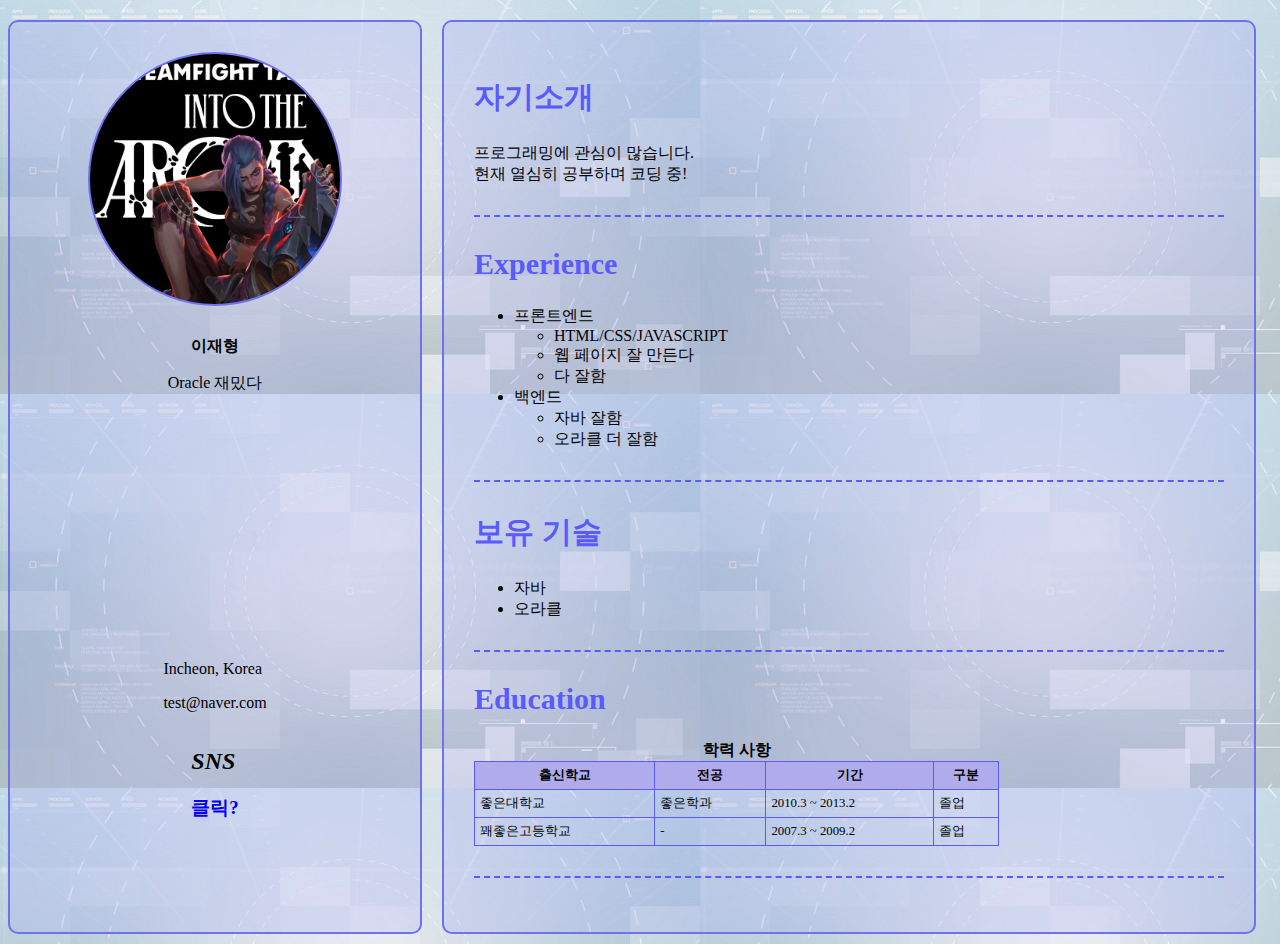
<file: profile.html>
<!doctype html>
<html lang="ko">
<head>
	<title>온라인 프로필</title>
	<meta charset="utf-8">
  <style>
    body {
        background-image: url("media/background.png");
    }
    table {
      width:70%; 
      border:1px solid #222; 
      border-collapse: collapse; 
    }
    thead {
      background:#b0abeb;  
    }
    th, td {
      border:1px solid rgb(90, 90, 253); 
      padding:5px;  
      font-size:0.8em; 
    }
    #container{
        /* background-color: black; */
        width: 1300px;
        height: 870px;
        margin: 10px auto;
        /* border-radius: 10px; */
        
    }
    #side{
        width: 350px;
        height: 850px;
        float: left;
        background-color: #a8a8f342;
        border: 2px solid rgb(113, 113, 238);
        margin: 10px auto;
        padding: 30px 30px;
        border-radius: 10px ;
        display: flex;  /* 플렉스박스로 자식 요소들 가운데 정렬 */
        flex-direction: column; /* 자식 요소들이 세로로 정렬되도록 */
        align-items: center;  /* 수평 가운데 정렬 */
        justify-content: flex-start; /* 콘텐츠를 위쪽으로 정렬 */
    }
    #contents{
        width: 750px;
        height: 850px;
        float: left;
        background-color: #a8a8f342;
        border: 2px solid rgb(113, 113, 238);
        margin: 10px;
        margin-left: 20px;
        padding: 30px ;
        border-radius: 10px ;
    }
    .bold{
        font-weight: bold;
    }
    .subtitle{
        font-weight: bold;
        font-size: 30px;
    }
    .img{
        width: 250px;
        height: 250px;
        border: 2px solid rgb(113, 113, 238);
        border-radius: 50%;
        background-image: url("media/tft.png");
        background-size: cover;
        margin-bottom: 30px;
    }
    #time{
            font-size: 20px;
            color: blue;
            font-weight: bold;
        }
  </style>
</head>

<body>
    <div id="container">
        <!-- 사이드바 -->
        <div id="side">
            <div id="namecard">
                <div class="img"></div>
                <div style="text-align: center; font-weight: bold;">이재형</div>    
                <p style="margin-bottom: 250px; text-align: center;">Oracle 재밌다</p>
            </div>
            <div id="detail">
                <p>Incheon, Korea</p>
                <p>test@naver.com</p>                                 
            </div>
            <div id="sns" style="position:relative; ">
                <h2 ><i>SNS</i></h2>
                <h3><a href="https://lolchess.gg/profile/kr/%EB%AA%BB%ED%95%B4%EB%8F%84%EA%B7%B8%EB%A5%B4%EB%A5%B4%EB%8B%88-KR1/set13" style="text-decoration: none;">클릭?</a></h3>
            </div>
            <div>
                <p id="time"></p>
            </div>       
        </div>
        <div id="contents">
            <section>
                <h2 class="subtitle" style="color: rgb(90, 90, 253);">자기소개</h2>
                <p>프로그래밍에 관심이 많습니다. <br>현재 열심히 공부하며 코딩 중!</p>
            </section>
            <p style="margin: 30px 0; border-bottom: 2px dashed rgb(90, 90, 253);"> </p>
            <!-- 경력 -->
            <section>
                <h2 class="subtitle" style="color: rgb(90, 90, 253);">Experience</h2>
                <ul >
                    <li>프론트엔드
                        <ul>
                            <li>HTML/CSS/JAVASCRIPT </li>
                            <li>웹 페이지 잘 만든다 </li>
                            <li>다 잘함</li> 
                        </ul>
                    </li>
                    <li>백엔드
                        <ul>
                            <li>자바 잘함 </li>
                            <li>오라클 더 잘함</li>
                        </ul>                        
                    </li>
                </ul>             
            </section>
            <p style="margin: 30px 0; border-bottom: 2px dashed rgb(90, 90, 253);"> </p>
            <!-- 숙련도 -->
            <section>
                <h2 class="subtitle" style="color: rgb(90, 90, 253);">보유 기술</h2>
                <li style="list-style: none; "> 
                    <ul>
                        <li>자바 </li>
                        <li>오라클</li>
                    </ul>                        
                </li>
            </section>
            <p style="margin: 30px 0; border-bottom: 2px dashed rgb(90, 90, 253);"> </p>
            <!-- 학력 -->
            <section>
                <h2 class="subtitle" style="color: rgb(90, 90, 253);">Education</h2>
                <table >
                  <caption class="bold">학력 사항</caption>
                  <thead >
                      <tr>
                          <th>출신학교</th>
                          <th>전공</th>
                          <th>기간</th>
                          <th>구분</th>
                      </tr>
                  </thead>
                  <tbody >
                      <tr>
                          <td>좋은대학교</td>
                          <td>좋은학과</td>
                          <td>2010.3 ~ 2013.2</td>
                          <td>졸업</td>
                      </tr>
                      <tr>
                          <td>꽤좋은고등학교</td>
                          <td> - </td>
                          <td>2007.3 ~ 2009.2</td>
                          <td>졸업</td>
                      </tr>
                  </tbody>
                </table>
            </section>
            <p style="margin: 30px 0; border-bottom: 2px dashed rgb(90, 90, 253);"> </p>
        </div>        
    </div>
</body>
</html>
<script>
    setInterval(()=>{
        let datetime = new Date();
        let pTime = document.querySelector("#time");
        let time;
        let hours = datetime.getHours();
        let minutes = datetime.getMinutes();
        let seconds = datetime.getSeconds();

        if (seconds < 10) {
            seconds = "0" + seconds;
        }
        if (minutes < 10) {
            minutes = "0" + minutes;
        }
        if (hours < 10) {
            hours = "0" + hours;
        }

        time = hours + " : " + minutes + " : " + seconds;
        pTime.innerHTML = time;
    },1000)
</script>
</file>
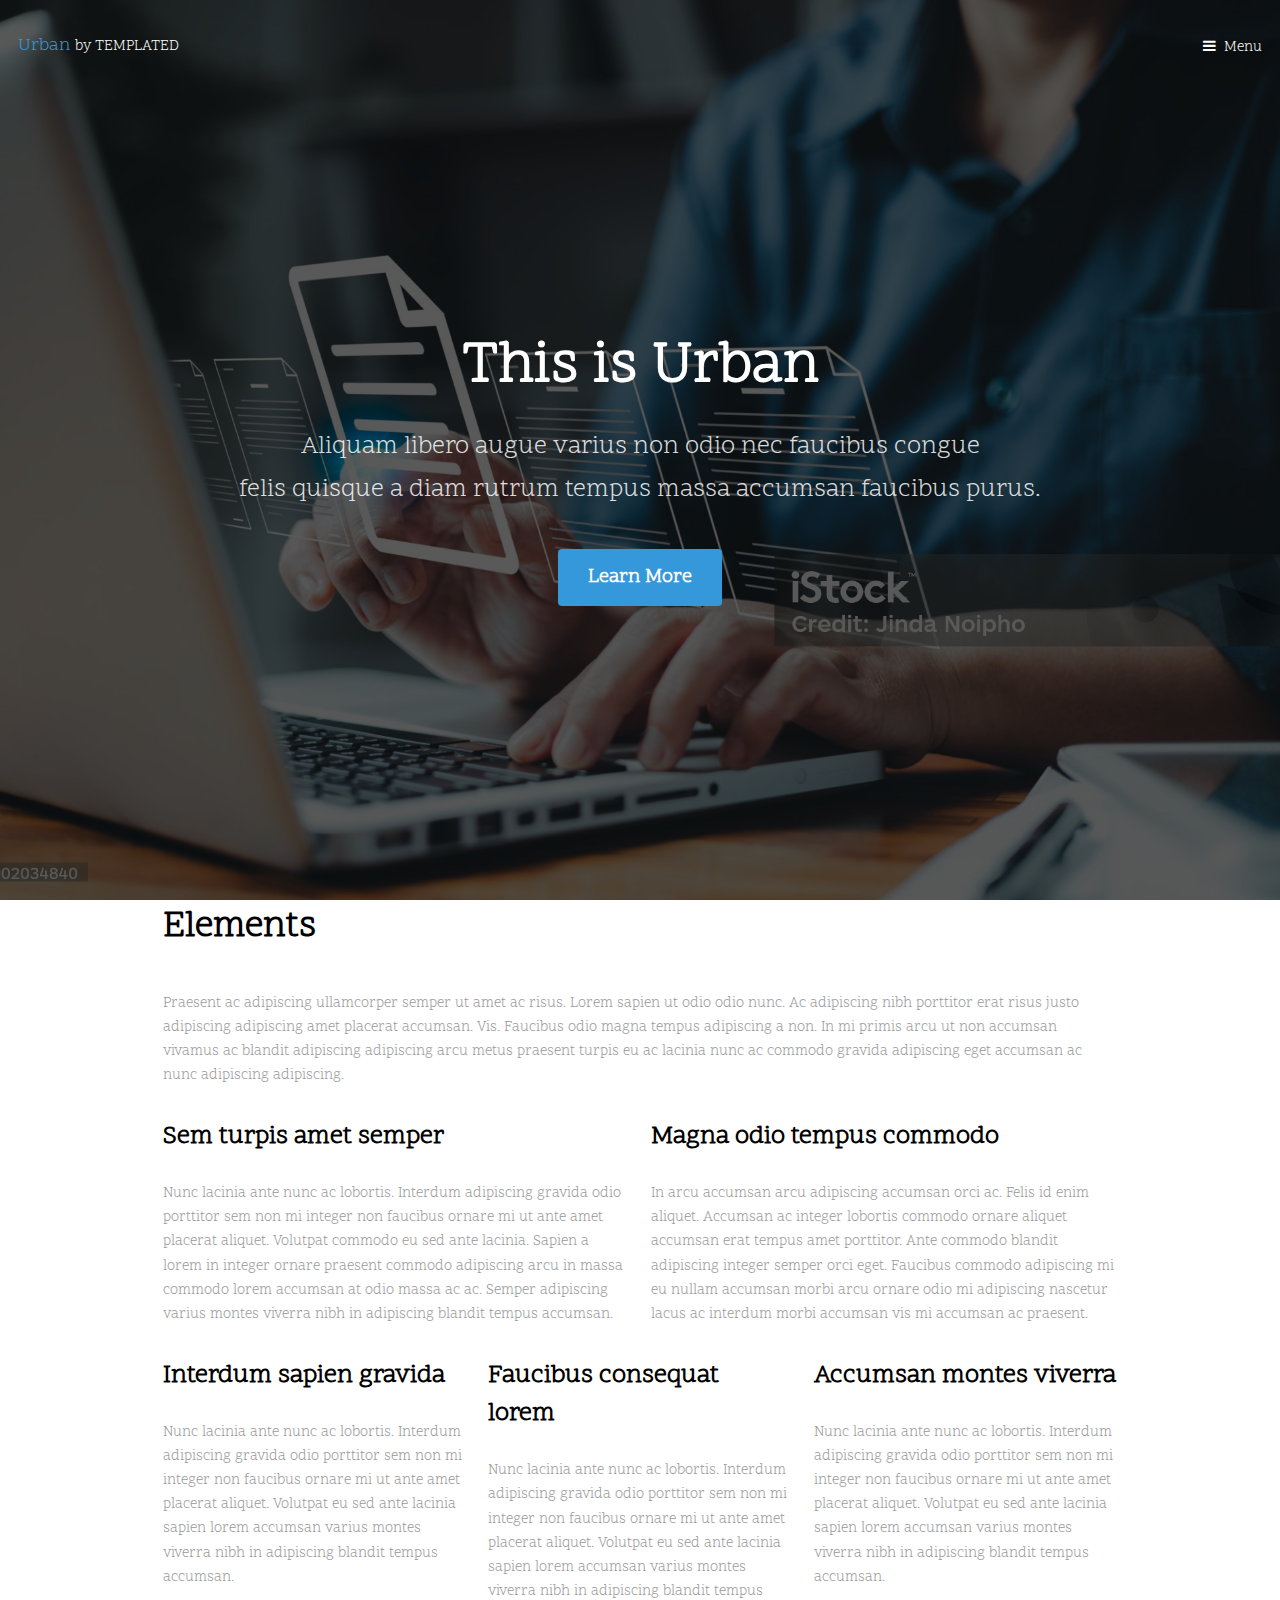
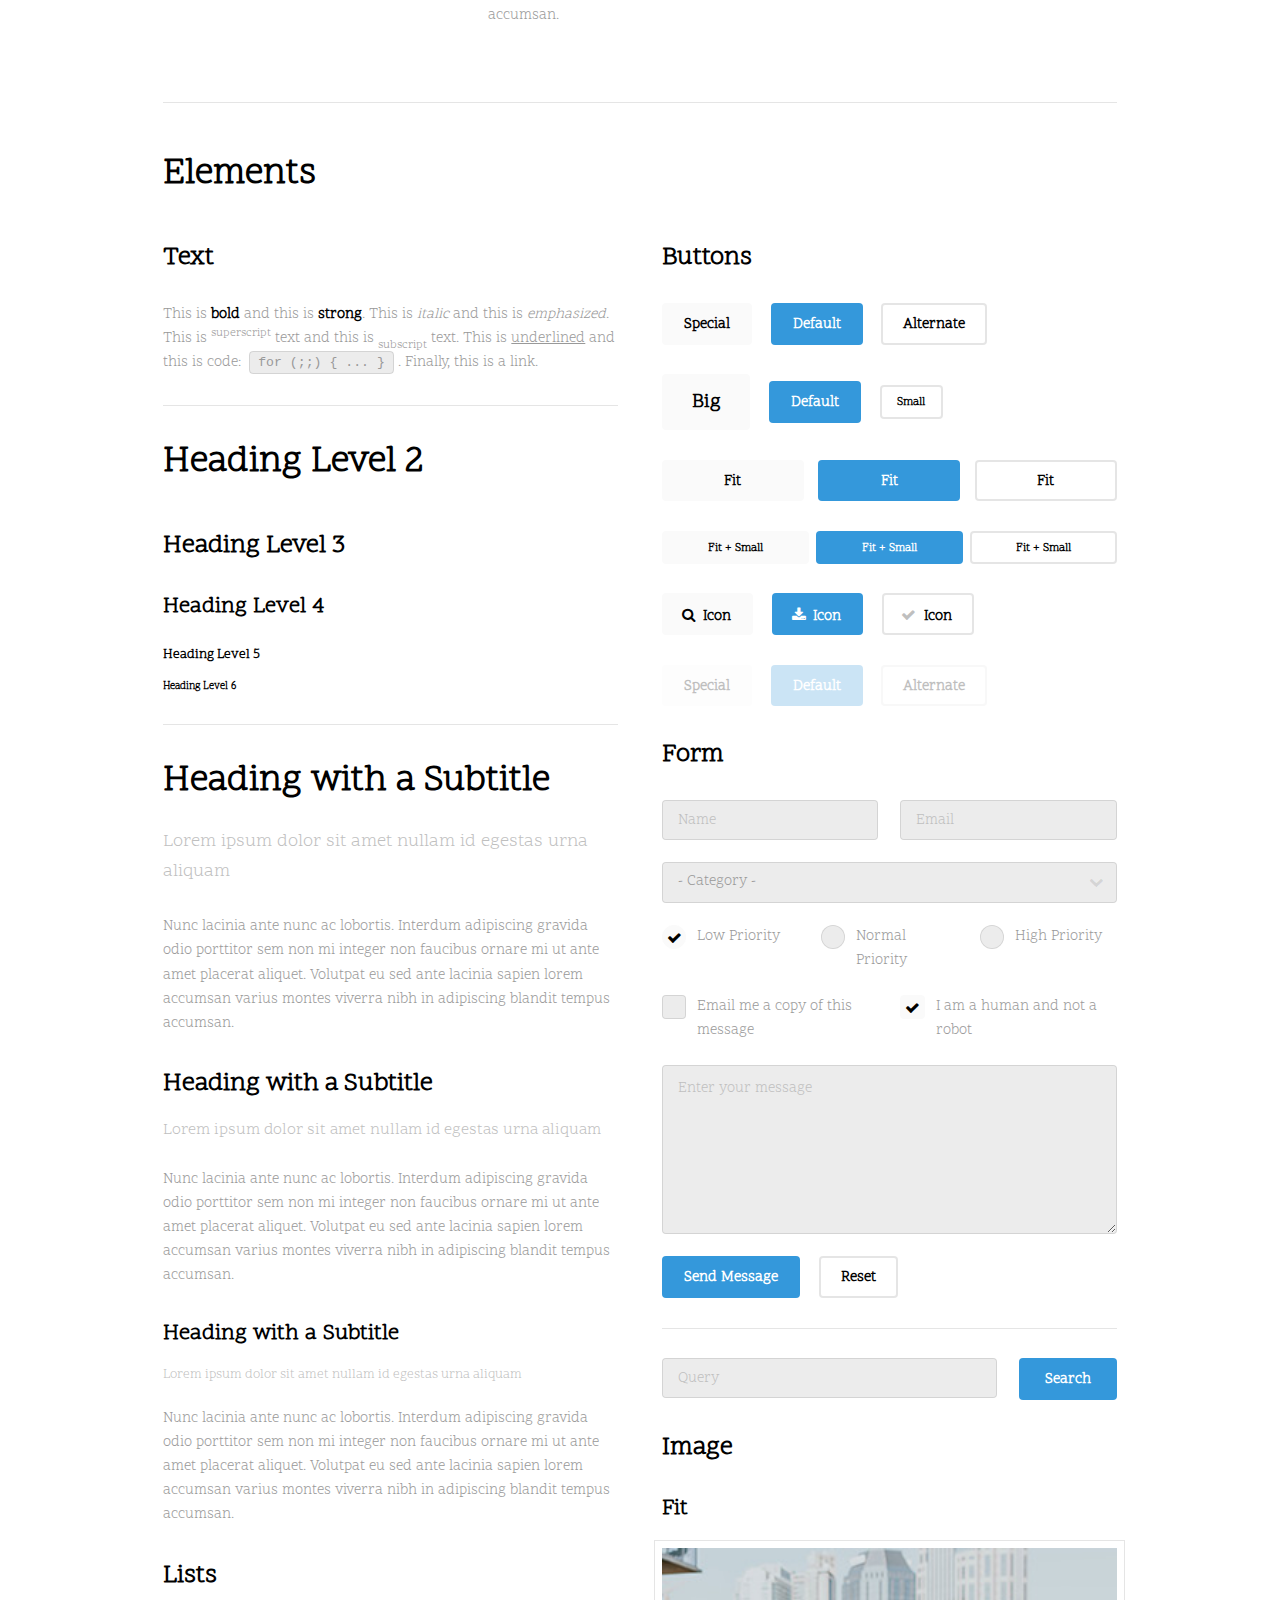
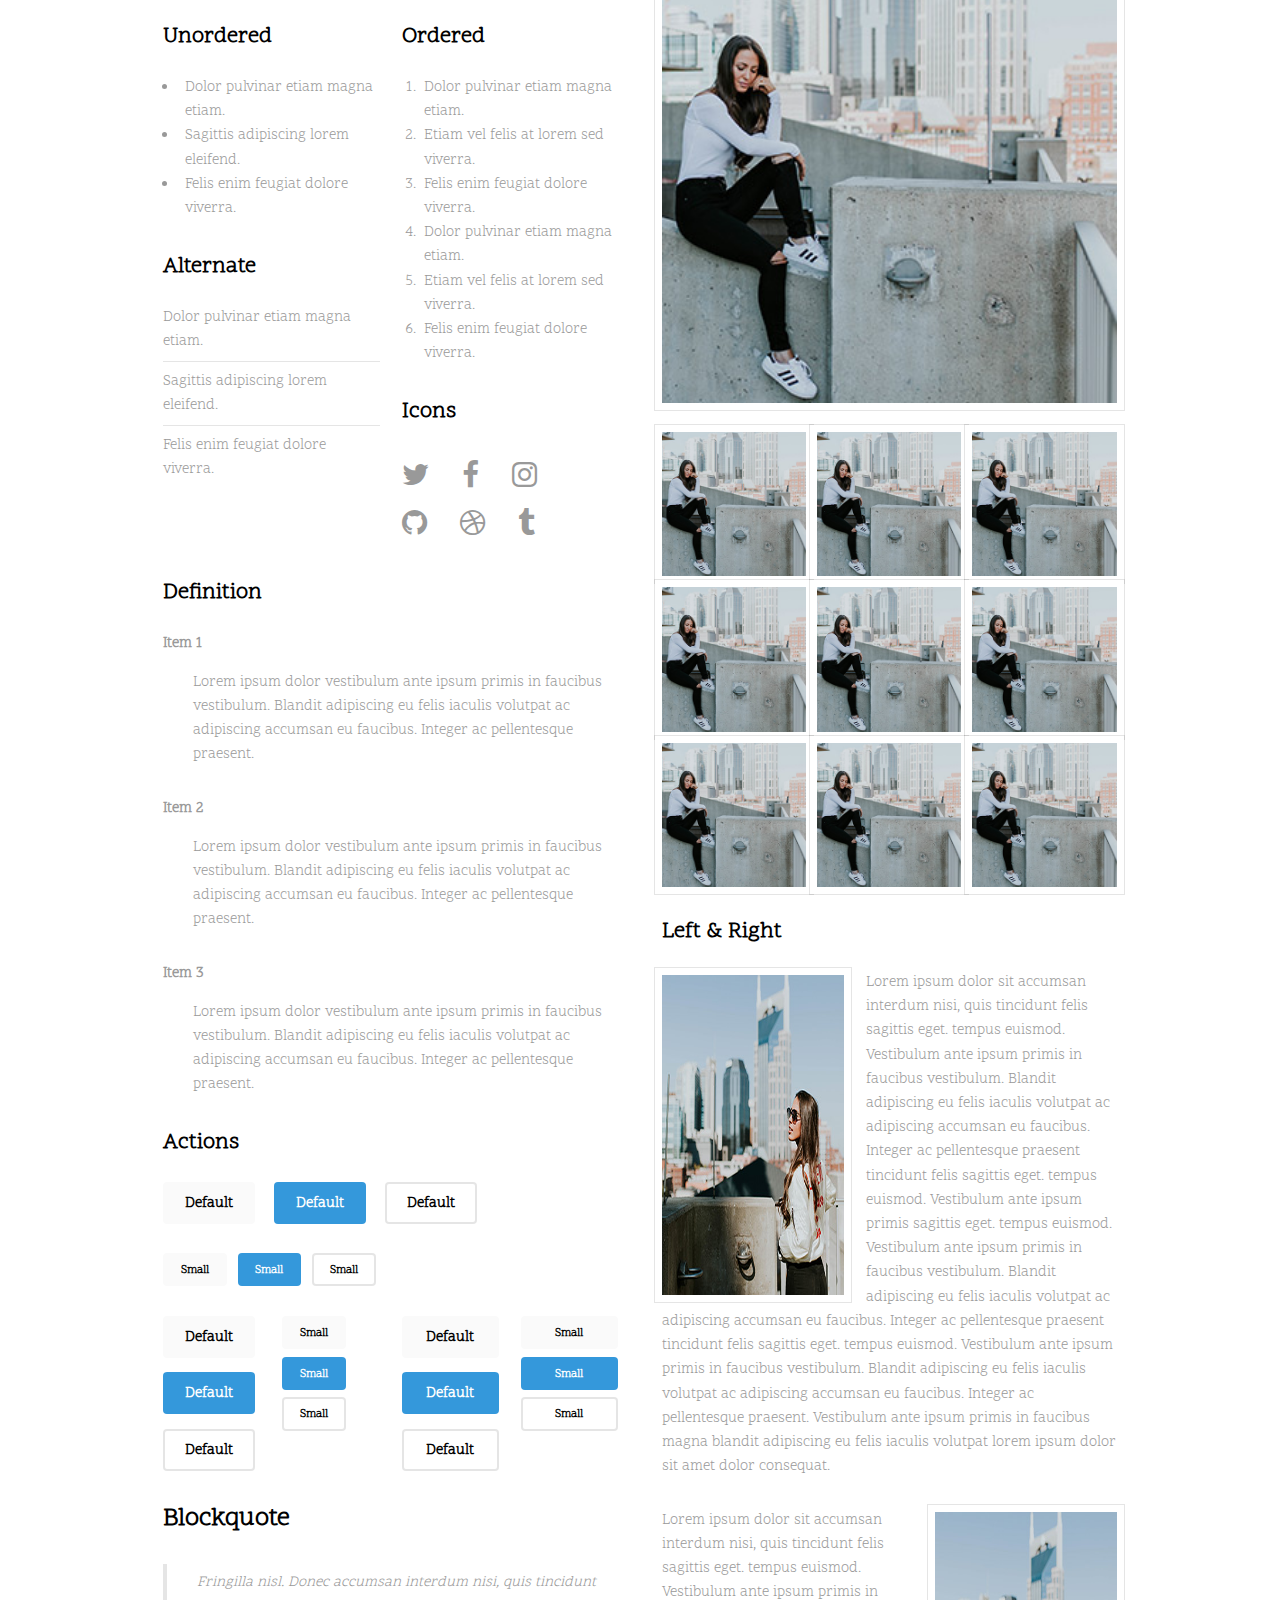
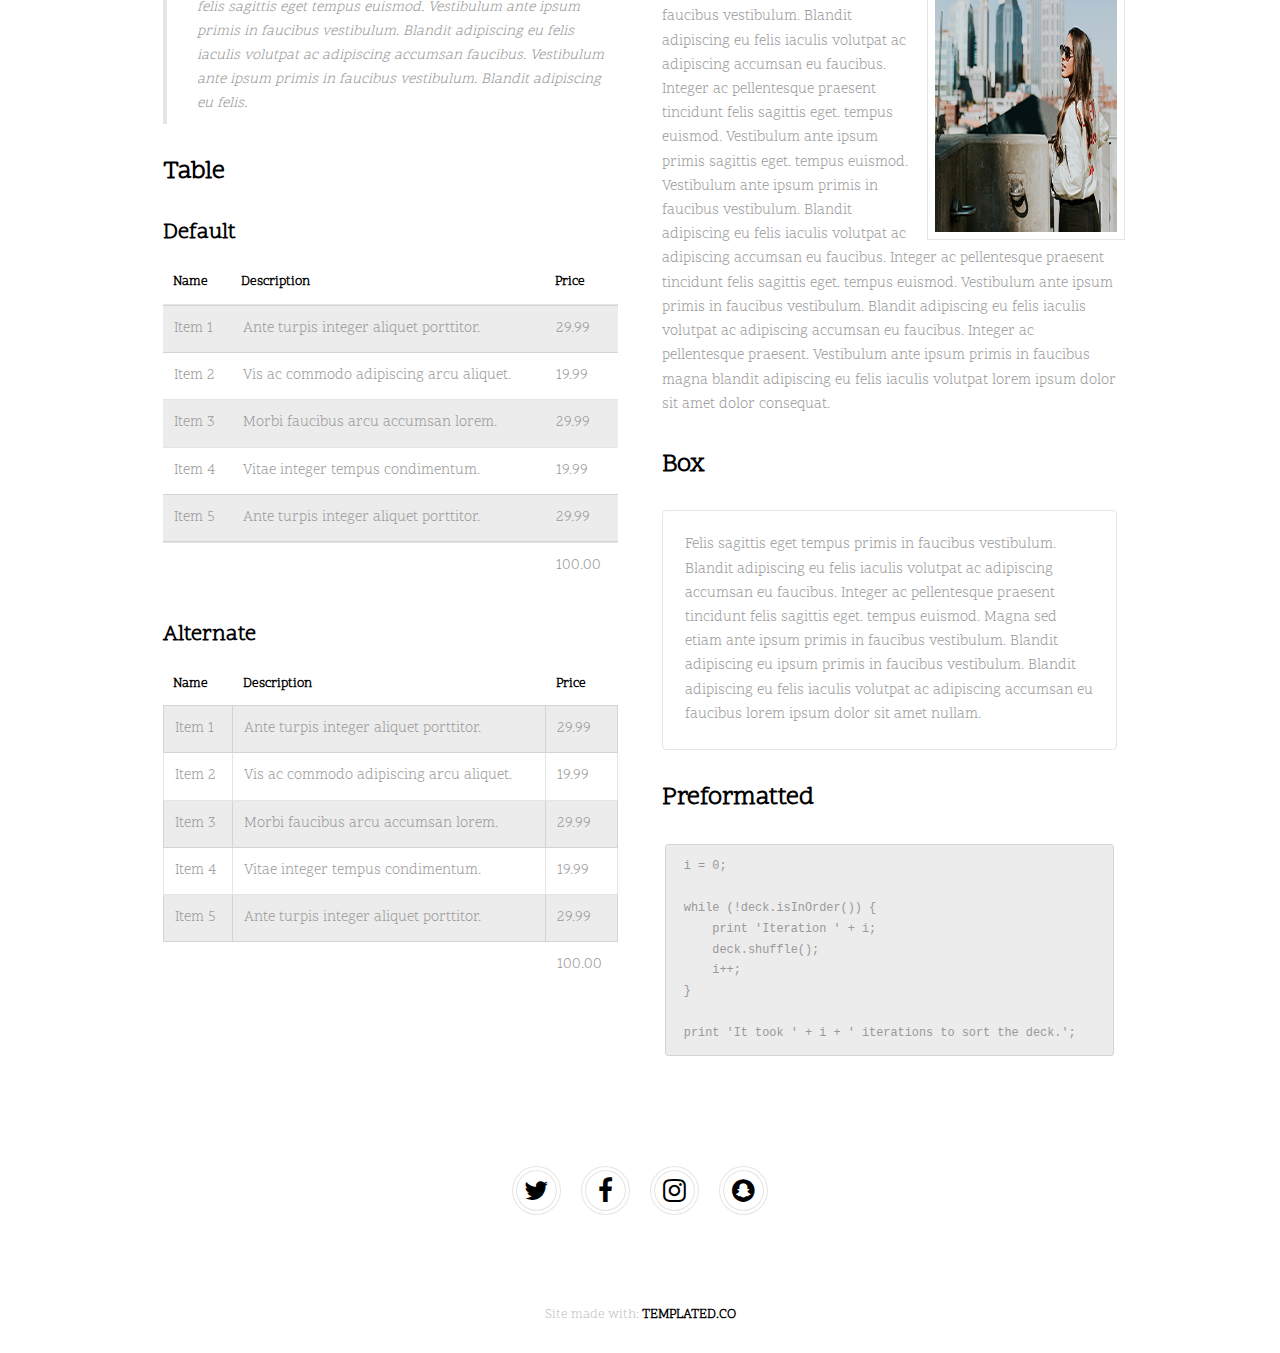
<file: urban/elements.html>
<!DOCTYPE HTML>
<!--
	Urban by TEMPLATED
	templated.co @templatedco
	Released for free under the Creative Commons Attribution 3.0 license (templated.co/license)
--><html><head><title>Elements - Urban by TEMPLATED</title><meta charset="utf-8"><meta name="robots" content="index, follow, max-image-preview:large, max-snippet:-1, max-video-preview:-1"><meta name="viewport" content="width=device-width, initial-scale=1"><link rel="stylesheet" href="assets/css/main.css"></head><body>

<!-- Header -->
<header id="header" class="alt"><div class="logo"><a href="index.html">Urban <span>by TEMPLATED</span></a></div>
  <a href="#menu">Menu</a>
</header><!-- Nav --><nav id="menu"><ul class="links"><li><a href="index.html">Home</a></li>
    <li><a href="generic.html">Generic</a></li>
    <li><a href="elements.html">Elements</a></li>
  </ul></nav><!-- Banner --><section id="banner"><div class="inner">
    <header><h1>This is Urban</h1>
      <p>Aliquam libero augue varius non odio nec faucibus congue<br>felis quisque a diam rutrum tempus massa accumsan faucibus purus.</p>
    </header><a href="#main" class="button big scrolly">Learn More</a>
  </div>
</section><div id="main" class="container">

  <!-- Content -->
  <h2>Elements</h2>
  <p>Praesent ac adipiscing ullamcorper semper ut amet ac risus. Lorem sapien ut odio odio nunc. Ac adipiscing nibh porttitor erat risus justo adipiscing adipiscing amet placerat accumsan. Vis. Faucibus odio magna tempus adipiscing a non. In mi primis arcu ut non accumsan vivamus ac blandit adipiscing adipiscing arcu metus praesent turpis eu ac lacinia nunc ac commodo gravida adipiscing eget accumsan ac nunc adipiscing adipiscing.</p>
  <div class="row">
    <div class="6u 12u$(small)">
      <h3>Sem turpis amet semper</h3>
      <p>Nunc lacinia ante nunc ac lobortis. Interdum adipiscing gravida odio porttitor sem non mi integer non faucibus ornare mi ut ante amet placerat aliquet. Volutpat commodo eu sed ante lacinia. Sapien a lorem in integer ornare praesent commodo adipiscing arcu in massa commodo lorem accumsan at odio massa ac ac. Semper adipiscing varius montes viverra nibh in adipiscing blandit tempus accumsan.</p>
    </div>
    <div class="6u$ 12u$(small)">
      <h3>Magna odio tempus commodo</h3>
      <p>In arcu accumsan arcu adipiscing accumsan orci ac. Felis id enim aliquet. Accumsan ac integer lobortis commodo ornare aliquet accumsan erat tempus amet porttitor. Ante commodo blandit adipiscing integer semper orci eget. Faucibus commodo adipiscing mi eu nullam accumsan morbi arcu ornare odio mi adipiscing nascetur lacus ac interdum morbi accumsan vis mi accumsan ac praesent.</p>
    </div>
    <!-- Break -->
    <div class="4u 12u$(medium)">
      <h3>Interdum sapien gravida</h3>
      <p>Nunc lacinia ante nunc ac lobortis. Interdum adipiscing gravida odio porttitor sem non mi integer non faucibus ornare mi ut ante amet placerat aliquet. Volutpat eu sed ante lacinia sapien lorem accumsan varius montes viverra nibh in adipiscing blandit tempus accumsan.</p>
    </div>
    <div class="4u 12u$(medium)">
      <h3>Faucibus consequat lorem</h3>
      <p>Nunc lacinia ante nunc ac lobortis. Interdum adipiscing gravida odio porttitor sem non mi integer non faucibus ornare mi ut ante amet placerat aliquet. Volutpat eu sed ante lacinia sapien lorem accumsan varius montes viverra nibh in adipiscing blandit tempus accumsan.</p>
    </div>
    <div class="4u$ 12u$(medium)">
      <h3>Accumsan montes viverra</h3>
      <p>Nunc lacinia ante nunc ac lobortis. Interdum adipiscing gravida odio porttitor sem non mi integer non faucibus ornare mi ut ante amet placerat aliquet. Volutpat eu sed ante lacinia sapien lorem accumsan varius montes viverra nibh in adipiscing blandit tempus accumsan.</p>
    </div>
  </div>

  <hr class="major"><!-- Elements --><h2 id="elements">Elements</h2>
  <div class="row 200%">
    <div class="6u 12u$(medium)">

      <!-- Text stuff -->
      <h3>Text</h3>
      <p>This is <b>bold</b> and this is <strong>strong</strong>. This is <i>italic</i> and this is <em>emphasized</em>.
        This is <sup>superscript</sup> text and this is <sub>subscript</sub> text.
        This is <u>underlined</u> and this is code: <code>for (;;) { ... }</code>.
        Finally, this is a <a href="#">link</a>.</p>
      <hr><h2>Heading Level 2</h2>
      <h3>Heading Level 3</h3>
      <h4>Heading Level 4</h4>
      <h5>Heading Level 5</h5>
      <h6>Heading Level 6</h6>
      <hr><header><h2>Heading with a Subtitle</h2>
        <p>Lorem ipsum dolor sit amet nullam id egestas urna aliquam</p>
      </header><p>Nunc lacinia ante nunc ac lobortis. Interdum adipiscing gravida odio porttitor sem non mi integer non faucibus ornare mi ut ante amet placerat aliquet. Volutpat eu sed ante lacinia sapien lorem accumsan varius montes viverra nibh in adipiscing blandit tempus accumsan.</p>
      <header><h3>Heading with a Subtitle</h3>
        <p>Lorem ipsum dolor sit amet nullam id egestas urna aliquam</p>
      </header><p>Nunc lacinia ante nunc ac lobortis. Interdum adipiscing gravida odio porttitor sem non mi integer non faucibus ornare mi ut ante amet placerat aliquet. Volutpat eu sed ante lacinia sapien lorem accumsan varius montes viverra nibh in adipiscing blandit tempus accumsan.</p>
      <header><h4>Heading with a Subtitle</h4>
        <p>Lorem ipsum dolor sit amet nullam id egestas urna aliquam</p>
      </header><p>Nunc lacinia ante nunc ac lobortis. Interdum adipiscing gravida odio porttitor sem non mi integer non faucibus ornare mi ut ante amet placerat aliquet. Volutpat eu sed ante lacinia sapien lorem accumsan varius montes viverra nibh in adipiscing blandit tempus accumsan.</p>

      <!-- Lists -->
      <h3>Lists</h3>
      <div class="row">
        <div class="6u 12u$(small)">

          <h4>Unordered</h4>
          <ul><li>Dolor pulvinar etiam magna etiam.</li>
            <li>Sagittis adipiscing lorem eleifend.</li>
            <li>Felis enim feugiat dolore viverra.</li>
          </ul><h4>Alternate</h4>
          <ul class="alt"><li>Dolor pulvinar etiam magna etiam.</li>
            <li>Sagittis adipiscing lorem eleifend.</li>
            <li>Felis enim feugiat dolore viverra.</li>
          </ul></div>
        <div class="6u$ 12u$(small)">

          <h4>Ordered</h4>
          <ol><li>Dolor pulvinar etiam magna etiam.</li>
            <li>Etiam vel felis at lorem sed viverra.</li>
            <li>Felis enim feugiat dolore viverra.</li>
            <li>Dolor pulvinar etiam magna etiam.</li>
            <li>Etiam vel felis at lorem sed viverra.</li>
            <li>Felis enim feugiat dolore viverra.</li>
          </ol><h4>Icons</h4>
          <ul class="icons"><li><a href="#" class="icon fa-twitter"><span class="label">Twitter</span></a></li>
            <li><a href="#" class="icon fa-facebook"><span class="label">Facebook</span></a></li>
            <li><a href="#" class="icon fa-instagram"><span class="label">Instagram</span></a></li>
            <li><a href="#" class="icon fa-github"><span class="label">Github</span></a></li>
            <li><a href="#" class="icon fa-dribbble"><span class="label">Dribbble</span></a></li>
            <li><a href="#" class="icon fa-tumblr"><span class="label">Tumblr</span></a></li>
          </ul></div>
      </div>
      <h4>Definition</h4>
      <dl><dt>Item 1</dt>
        <dd>
          <p>Lorem ipsum dolor vestibulum ante ipsum primis in faucibus vestibulum. Blandit adipiscing eu felis iaculis volutpat ac adipiscing accumsan eu faucibus. Integer ac pellentesque praesent.</p>
        </dd>
        <dt>Item 2</dt>
        <dd>
          <p>Lorem ipsum dolor vestibulum ante ipsum primis in faucibus vestibulum. Blandit adipiscing eu felis iaculis volutpat ac adipiscing accumsan eu faucibus. Integer ac pellentesque praesent.</p>
        </dd>
        <dt>Item 3</dt>
        <dd>
          <p>Lorem ipsum dolor vestibulum ante ipsum primis in faucibus vestibulum. Blandit adipiscing eu felis iaculis volutpat ac adipiscing accumsan eu faucibus. Integer ac pellentesque praesent.</p>
        </dd>
      </dl><h4>Actions</h4>
      <ul class="actions"><li><a href="#" class="button special">Default</a></li>
        <li><a href="#" class="button">Default</a></li>
        <li><a href="#" class="button alt">Default</a></li>
      </ul><ul class="actions small"><li><a href="#" class="button special small">Small</a></li>
        <li><a href="#" class="button small">Small</a></li>
        <li><a href="#" class="button alt small">Small</a></li>
      </ul><div class="row">
        <div class="3u 12u$(small)">
          <ul class="actions vertical"><li><a href="#" class="button special">Default</a></li>
            <li><a href="#" class="button">Default</a></li>
            <li><a href="#" class="button alt">Default</a></li>
          </ul></div>
        <div class="3u 12u$(small)">
          <ul class="actions vertical small"><li><a href="#" class="button special small">Small</a></li>
            <li><a href="#" class="button small">Small</a></li>
            <li><a href="#" class="button alt small">Small</a></li>
          </ul></div>
        <div class="3u 12u$(small)">
          <ul class="actions vertical"><li><a href="#" class="button special fit">Default</a></li>
            <li><a href="#" class="button fit">Default</a></li>
            <li><a href="#" class="button alt fit">Default</a></li>
          </ul></div>
        <div class="3u$ 12u$(small)">
          <ul class="actions vertical small"><li><a href="#" class="button special small fit">Small</a></li>
            <li><a href="#" class="button small fit">Small</a></li>
            <li><a href="#" class="button alt small fit">Small</a></li>
          </ul></div>
      </div>

      <!-- Blockquote -->
      <h3>Blockquote</h3>
      <blockquote>Fringilla nisl. Donec accumsan interdum nisi, quis tincidunt felis sagittis eget tempus euismod. Vestibulum ante ipsum primis in faucibus vestibulum. Blandit adipiscing eu felis iaculis volutpat ac adipiscing accumsan faucibus. Vestibulum ante ipsum primis in faucibus vestibulum. Blandit adipiscing eu felis.</blockquote>

      <!-- Table -->
      <h3>Table</h3>

      <h4>Default</h4>
      <div class="table-wrapper">
        <table><thead><tr><th>Name</th>
            <th>Description</th>
            <th>Price</th>
          </tr></thead><tbody><tr><td>Item 1</td>
            <td>Ante turpis integer aliquet porttitor.</td>
            <td>29.99</td>
          </tr><tr><td>Item 2</td>
            <td>Vis ac commodo adipiscing arcu aliquet.</td>
            <td>19.99</td>
          </tr><tr><td>Item 3</td>
            <td> Morbi faucibus arcu accumsan lorem.</td>
            <td>29.99</td>
          </tr><tr><td>Item 4</td>
            <td>Vitae integer tempus condimentum.</td>
            <td>19.99</td>
          </tr><tr><td>Item 5</td>
            <td>Ante turpis integer aliquet porttitor.</td>
            <td>29.99</td>
          </tr></tbody><tfoot><tr><td colspan="2"></td>
            <td>100.00</td>
          </tr></tfoot></table></div>

      <h4>Alternate</h4>
      <div class="table-wrapper">
        <table class="alt"><thead><tr><th>Name</th>
            <th>Description</th>
            <th>Price</th>
          </tr></thead><tbody><tr><td>Item 1</td>
            <td>Ante turpis integer aliquet porttitor.</td>
            <td>29.99</td>
          </tr><tr><td>Item 2</td>
            <td>Vis ac commodo adipiscing arcu aliquet.</td>
            <td>19.99</td>
          </tr><tr><td>Item 3</td>
            <td> Morbi faucibus arcu accumsan lorem.</td>
            <td>29.99</td>
          </tr><tr><td>Item 4</td>
            <td>Vitae integer tempus condimentum.</td>
            <td>19.99</td>
          </tr><tr><td>Item 5</td>
            <td>Ante turpis integer aliquet porttitor.</td>
            <td>29.99</td>
          </tr></tbody><tfoot><tr><td colspan="2"></td>
            <td>100.00</td>
          </tr></tfoot></table></div>

    </div>
    <div class="6u$ 12u$(medium)">

      <!-- Buttons -->
      <h3>Buttons</h3>
      <ul class="actions"><li><a href="#" class="button special">Special</a></li>
        <li><a href="#" class="button">Default</a></li>
        <li><a href="#" class="button alt">Alternate</a></li>
      </ul><ul class="actions"><li><a href="#" class="button special big">Big</a></li>
        <li><a href="#" class="button">Default</a></li>
        <li><a href="#" class="button alt small">Small</a></li>
      </ul><ul class="actions fit"><li><a href="#" class="button special fit">Fit</a></li>
        <li><a href="#" class="button fit">Fit</a></li>
        <li><a href="#" class="button alt fit">Fit</a></li>
      </ul><ul class="actions fit small"><li><a href="#" class="button special fit small">Fit + Small</a></li>
        <li><a href="#" class="button fit small">Fit + Small</a></li>
        <li><a href="#" class="button alt fit small">Fit + Small</a></li>
      </ul><ul class="actions"><li><a href="#" class="button special icon fa-search">Icon</a></li>
        <li><a href="#" class="button icon fa-download">Icon</a></li>
        <li><a href="#" class="button alt icon fa-check">Icon</a></li>
      </ul><ul class="actions"><li><span class="button special disabled">Special</span></li>
        <li><span class="button disabled">Default</span></li>
        <li><span class="button alt disabled">Alternate</span></li>
      </ul><!-- Form --><h3>Form</h3>

      <form method="post" action="#">
        <div class="row uniform">
          <div class="6u 12u$(xsmall)">
            <input type="text" name="name" id="name" value="" placeholder="Name"><div data-lastpass-icon-root="true" style="position: relative !important; height: 0px !important; width: 0px !important; float: left !important;"></div></div>
          <div class="6u$ 12u$(xsmall)">
            <input type="email" name="email" id="email" value="" placeholder="Email"></div>
          <!-- Break -->
          <div class="12u$">
            <div class="select-wrapper">
              <select name="category" id="category"><option value="">- Category -</option><option value="1">Manufacturing</option><option value="1">Shipping</option><option value="1">Administration</option><option value="1">Human Resources</option></select></div>
          </div>
          <!-- Break -->
          <div class="4u 12u$(small)">
            <input type="radio" id="priority-low" name="priority" checked><label for="priority-low">Low Priority</label>
          </div>
          <div class="4u 12u$(small)">
            <input type="radio" id="priority-normal" name="priority"><label for="priority-normal">Normal Priority</label>
          </div>
          <div class="4u$ 12u$(small)">
            <input type="radio" id="priority-high" name="priority"><label for="priority-high">High Priority</label>
          </div>
          <!-- Break -->
          <div class="6u 12u$(small)">
            <input type="checkbox" id="copy" name="copy"><label for="copy">Email me a copy of this message</label>
          </div>
          <div class="6u$ 12u$(small)">
            <input type="checkbox" id="human" name="human" checked><label for="human">I am a human and not a robot</label>
          </div>
          <!-- Break -->
          <div class="12u$">
            <textarea name="message" id="message" placeholder="Enter your message" rows="6" data-gramm="false" wt-ignore-input="true"></textarea></div>
          <!-- Break -->
          <div class="12u$">
            <ul class="actions"><li><input type="submit" value="Send Message"></li>
              <li><input type="reset" value="Reset" class="alt"></li>
            </ul></div>
        </div>
      </form>

      <hr><form method="post" action="#">
        <div class="row uniform">
          <div class="9u 12u$(small)">
            <input type="text" name="query" id="query" value="" placeholder="Query"></div>
          <div class="3u$ 12u$(small)">
            <input type="submit" value="Search" class="fit"></div>
        </div>
      </form>

      <!-- Image -->
      <h3>Image</h3>

      <h4>Fit</h4>
      <span class="image fit"><img src="images/pic01.jpg" alt="" width="320" height="320"></span>
      <div class="box alt">
        <div class="row 50% uniform">
          <div class="4u"><span class="image fit"><img src="images/pic01.jpg" alt="" width="320" height="320"></span></div>
          <div class="4u"><span class="image fit"><img src="images/pic01.jpg" alt="" width="320" height="320"></span></div>
          <div class="4u$"><span class="image fit"><img src="images/pic01.jpg" alt="" width="320" height="320"></span></div>
          <!-- Break -->
          <div class="4u"><span class="image fit"><img src="images/pic01.jpg" alt="" width="320" height="320"></span></div>
          <div class="4u"><span class="image fit"><img src="images/pic01.jpg" alt="" width="320" height="320"></span></div>
          <div class="4u$"><span class="image fit"><img src="images/pic01.jpg" alt="" width="320" height="320"></span></div>
          <!-- Break -->
          <div class="4u"><span class="image fit"><img src="images/pic01.jpg" alt="" width="320" height="320"></span></div>
          <div class="4u"><span class="image fit"><img src="images/pic01.jpg" alt="" width="320" height="320"></span></div>
          <div class="4u$"><span class="image fit"><img src="images/pic01.jpg" alt="" width="320" height="320"></span></div>
        </div>
      </div>

      <h4>Left &amp; Right</h4>
      <p><span class="image left"><img src="images/pic02.jpg" alt="" width="320" height="320"></span>Lorem ipsum dolor sit accumsan interdum nisi, quis tincidunt felis sagittis eget. tempus euismod. Vestibulum ante ipsum primis in faucibus vestibulum. Blandit adipiscing eu felis iaculis volutpat ac adipiscing accumsan eu faucibus. Integer ac pellentesque praesent tincidunt felis sagittis eget. tempus euismod. Vestibulum ante ipsum primis sagittis eget. tempus euismod. Vestibulum ante ipsum primis in faucibus vestibulum. Blandit adipiscing eu felis iaculis volutpat ac adipiscing accumsan eu faucibus. Integer ac pellentesque praesent tincidunt felis sagittis eget. tempus euismod. Vestibulum ante ipsum primis in faucibus vestibulum. Blandit adipiscing eu felis iaculis volutpat ac adipiscing accumsan eu faucibus. Integer ac pellentesque praesent. Vestibulum ante ipsum primis in faucibus magna blandit adipiscing eu felis iaculis volutpat lorem ipsum dolor sit amet dolor consequat.</p>
      <p><span class="image right"><img src="images/pic02.jpg" alt="" width="320" height="320"></span>Lorem ipsum dolor sit accumsan interdum nisi, quis tincidunt felis sagittis eget. tempus euismod. Vestibulum ante ipsum primis in faucibus vestibulum. Blandit adipiscing eu felis iaculis volutpat ac adipiscing accumsan eu faucibus. Integer ac pellentesque praesent tincidunt felis sagittis eget. tempus euismod. Vestibulum ante ipsum primis sagittis eget. tempus euismod. Vestibulum ante ipsum primis in faucibus vestibulum. Blandit adipiscing eu felis iaculis volutpat ac adipiscing accumsan eu faucibus. Integer ac pellentesque praesent tincidunt felis sagittis eget. tempus euismod. Vestibulum ante ipsum primis in faucibus vestibulum. Blandit adipiscing eu felis iaculis volutpat ac adipiscing accumsan eu faucibus. Integer ac pellentesque praesent. Vestibulum ante ipsum primis in faucibus magna blandit adipiscing eu felis iaculis volutpat lorem ipsum dolor sit amet dolor consequat.</p>

      <!-- Box -->
      <h3>Box</h3>
      <div class="box">
        <p>Felis sagittis eget tempus primis in faucibus vestibulum. Blandit adipiscing eu felis iaculis volutpat ac adipiscing accumsan eu faucibus. Integer ac pellentesque praesent tincidunt felis sagittis eget. tempus euismod. Magna sed etiam ante ipsum primis in faucibus vestibulum. Blandit adipiscing eu ipsum primis in faucibus vestibulum. Blandit adipiscing eu felis iaculis volutpat ac adipiscing accumsan eu faucibus lorem ipsum dolor sit amet nullam.</p>
      </div>

      <!-- Preformatted Code -->
      <h3>Preformatted</h3>
      <pre><code>i = 0;

while (!deck.isInOrder()) {
    print 'Iteration ' + i;
    deck.shuffle();
    i++;
}

print 'It took ' + i + ' iterations to sort the deck.';
</code></pre>

    </div>
  </div>

</div>

<!-- Footer -->
<footer id="footer"><div class="copyright">
    <ul class="icons"><li><a href="#" class="icon fa-twitter"><span class="label">Twitter</span></a></li>
      <li><a href="#" class="icon fa-facebook"><span class="label">Facebook</span></a></li>
      <li><a href="#" class="icon fa-instagram"><span class="label">Instagram</span></a></li>
      <li><a href="#" class="icon fa-snapchat"><span class="label">Snapchat</span></a></li>
    </ul></div>
</footer><div class="copyright">
  Site made with: <a href="https://templated.co/">TEMPLATED.CO</a>
</div>
<!-- Scripts -->
<script src="assets/js/jquery.min.js"></script><script src="assets/js/jquery.scrolly.min.js"></script><script src="assets/js/jquery.scrollex.min.js"></script><script src="assets/js/skel.min.js"></script><script src="assets/js/util.js"></script><script src="assets/js/main.js"></script></body></html>
</file>
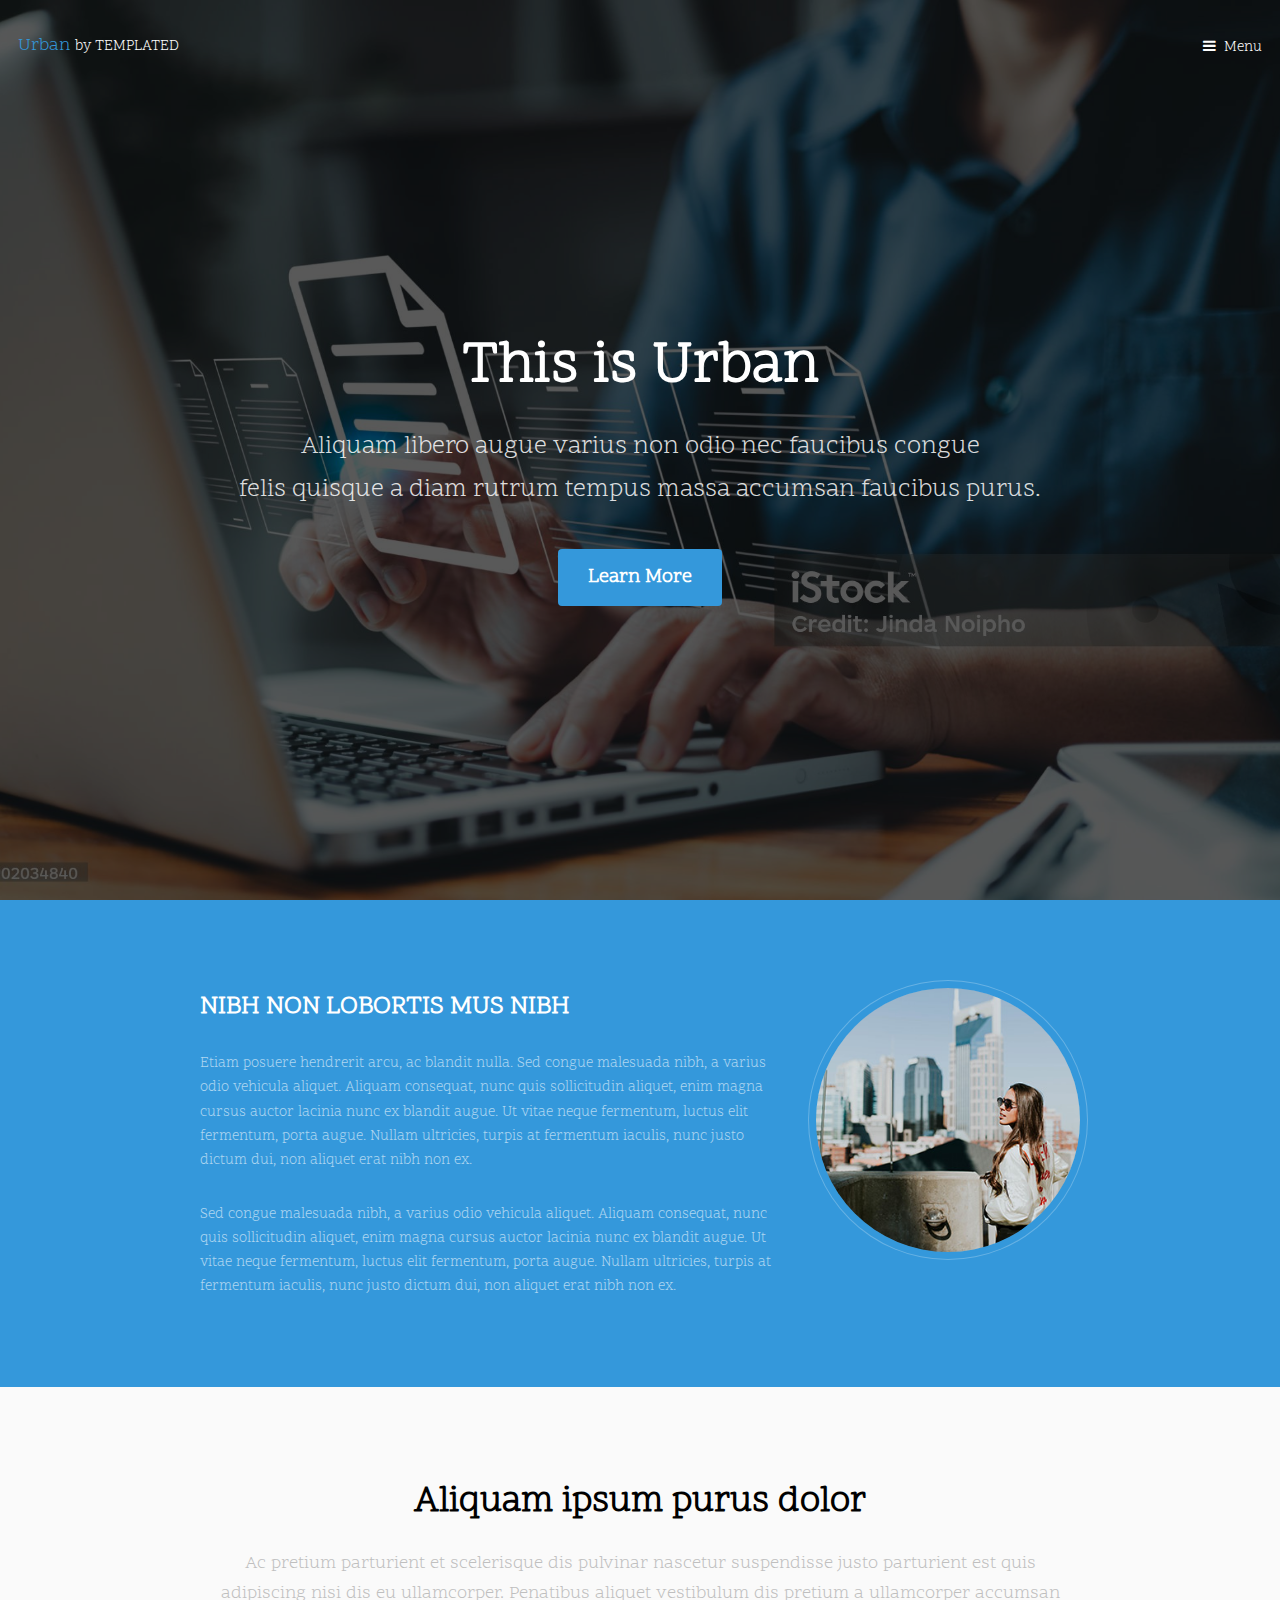
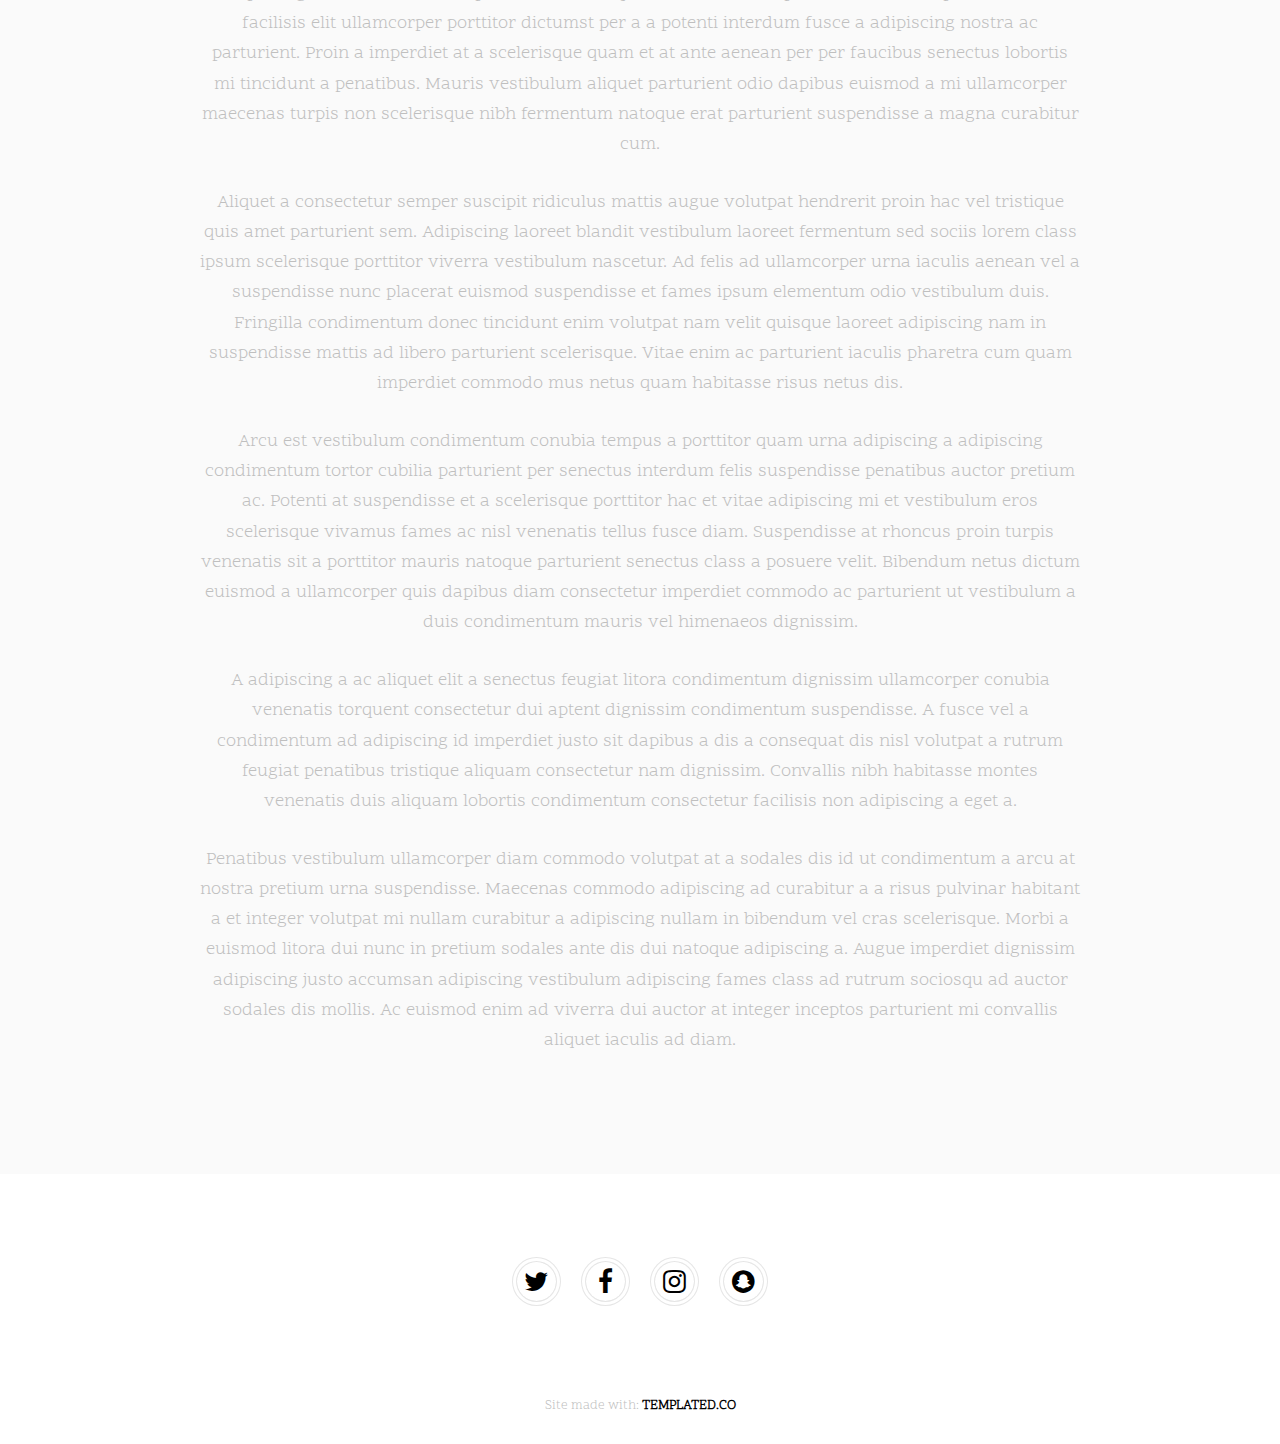
<file: urban/generic.html>
<!DOCTYPE HTML>
<!--
	Urban by TEMPLATED
	templated.co @templatedco
	Released for free under the Creative Commons Attribution 3.0 license (templated.co/license)
--><html><head><title>Generic - Urban by TEMPLATED</title><meta charset="utf-8"><meta name="robots" content="index, follow, max-image-preview:large, max-snippet:-1, max-video-preview:-1"><meta name="viewport" content="width=device-width, initial-scale=1"><link rel="stylesheet" href="assets/css/main.css"></head><body>

<!-- Header -->
<header id="header" class="alt"><div class="logo"><a href="index.html">Urban <span>by TEMPLATED</span></a></div>
    <a href="#menu">Menu</a>
</header><!-- Nav --><nav id="menu"><ul class="links"><li><a href="index.html">Home</a></li>
        <li><a href="generic.html">Generic</a></li>
        <li><a href="elements.html">Elements</a></li>
    </ul></nav><!-- Banner --><section id="banner"><div class="inner">
        <header><h1>This is Urban</h1>
            <p>Aliquam libero augue varius non odio nec faucibus congue<br>felis quisque a diam rutrum tempus massa accumsan faucibus purus.</p>
        </header><a href="#main" class="button big scrolly">Learn More</a>
    </div>
</section><!-- Main --><div id="main">

    <!-- Section -->
    <section class="wrapper style2"><div class="inner">
            <div class="flex flex-2">
                <div class="col col2">
                    <h3>NIBH NON LOBORTIS MUS NIBH</h3>
                    <p>Etiam posuere hendrerit arcu, ac blandit nulla. Sed congue malesuada nibh, a varius odio vehicula aliquet. Aliquam consequat, nunc quis sollicitudin aliquet, enim magna cursus auctor lacinia nunc ex blandit augue. Ut vitae neque fermentum, luctus elit fermentum, porta augue. Nullam ultricies, turpis at fermentum iaculis, nunc justo dictum dui, non aliquet erat nibh non ex.</p>
                    <p>Sed congue malesuada nibh, a varius odio vehicula aliquet. Aliquam consequat, nunc quis sollicitudin aliquet, enim magna cursus auctor lacinia nunc ex blandit augue. Ut vitae neque fermentum, luctus elit fermentum, porta augue. Nullam ultricies, turpis at fermentum iaculis, nunc justo dictum dui, non aliquet erat nibh non ex. </p>
                </div>
                <div class="col col1 first">
                    <div class="image round fit">
                        <a href="generic.html" class="link"><img src="images/pic02.jpg" alt="" width="320" height="320"></a>
                    </div>
                </div>
            </div>
        </div>
    </section><!-- Section --><section class="wrapper style1"><div class="inner">
            <header class="align-center"><h2>Aliquam ipsum purus dolor</h2>
                <p>Ac pretium parturient et scelerisque dis pulvinar nascetur suspendisse justo parturient est quis adipiscing nisi dis eu ullamcorper. Penatibus aliquet vestibulum dis pretium a ullamcorper accumsan facilisis elit ullamcorper porttitor dictumst per a a potenti interdum fusce a adipiscing nostra ac parturient. Proin a imperdiet at a scelerisque quam et at ante aenean per per faucibus senectus lobortis mi tincidunt a penatibus. Mauris vestibulum aliquet parturient odio dapibus euismod a mi ullamcorper maecenas turpis non scelerisque nibh fermentum natoque erat parturient suspendisse a magna curabitur cum.</p>
                <p>Aliquet a consectetur semper suscipit ridiculus mattis augue volutpat hendrerit proin hac vel tristique quis amet parturient sem. Adipiscing laoreet blandit vestibulum laoreet fermentum sed sociis lorem class ipsum scelerisque porttitor viverra vestibulum nascetur. Ad felis ad ullamcorper urna iaculis aenean vel a suspendisse nunc placerat euismod suspendisse et fames ipsum elementum odio vestibulum duis. Fringilla condimentum donec tincidunt enim volutpat nam velit quisque laoreet adipiscing nam in suspendisse mattis ad libero parturient scelerisque. Vitae enim ac parturient iaculis pharetra cum quam imperdiet commodo mus netus quam habitasse risus netus dis.</p>
                <p>Arcu est vestibulum condimentum conubia tempus a porttitor quam urna adipiscing a adipiscing condimentum tortor cubilia parturient per senectus interdum felis suspendisse penatibus auctor pretium ac. Potenti at suspendisse et a scelerisque porttitor hac et vitae adipiscing mi et vestibulum eros scelerisque vivamus fames ac nisl venenatis tellus fusce diam. Suspendisse at rhoncus proin turpis venenatis sit a porttitor mauris natoque parturient senectus class a posuere velit. Bibendum netus dictum euismod a ullamcorper quis dapibus diam consectetur imperdiet commodo ac parturient ut vestibulum a duis condimentum mauris vel himenaeos dignissim.</p>
                <p>A adipiscing a ac aliquet elit a senectus feugiat litora condimentum dignissim ullamcorper conubia venenatis torquent consectetur dui aptent dignissim condimentum suspendisse. A fusce vel a condimentum ad adipiscing id imperdiet justo sit dapibus a dis a consequat dis nisl volutpat a rutrum feugiat penatibus tristique aliquam consectetur nam dignissim. Convallis nibh habitasse montes venenatis duis aliquam lobortis condimentum consectetur facilisis non adipiscing a eget a.</p>
                <p>Penatibus vestibulum ullamcorper diam commodo volutpat at a sodales dis id ut condimentum a arcu at nostra pretium urna suspendisse. Maecenas commodo adipiscing ad curabitur a a risus pulvinar habitant a et integer volutpat mi nullam curabitur a adipiscing nullam in bibendum vel cras scelerisque. Morbi a euismod litora dui nunc in pretium sodales ante dis dui natoque adipiscing a. Augue imperdiet dignissim adipiscing justo accumsan adipiscing vestibulum adipiscing fames class ad rutrum sociosqu ad auctor sodales dis mollis. Ac euismod enim ad viverra dui auctor at integer inceptos parturient mi convallis aliquet iaculis ad diam.</p>
            </header></div>
    </section></div>

<!-- Footer -->
<footer id="footer"><div class="copyright">
        <ul class="icons"><li><a href="#" class="icon fa-twitter"><span class="label">Twitter</span></a></li>
            <li><a href="#" class="icon fa-facebook"><span class="label">Facebook</span></a></li>
            <li><a href="#" class="icon fa-instagram"><span class="label">Instagram</span></a></li>
            <li><a href="#" class="icon fa-snapchat"><span class="label">Snapchat</span></a></li>
        </ul></div>
</footer><div class="copyright">
    Site made with: <a href="https://templated.co/">TEMPLATED.CO</a>
</div>
<!-- Scripts -->
<script src="assets/js/jquery.min.js"></script><script src="assets/js/jquery.scrolly.min.js"></script><script src="assets/js/jquery.scrollex.min.js"></script><script src="assets/js/skel.min.js"></script><script src="assets/js/util.js"></script><script src="assets/js/main.js"></script></body></html>
</file>
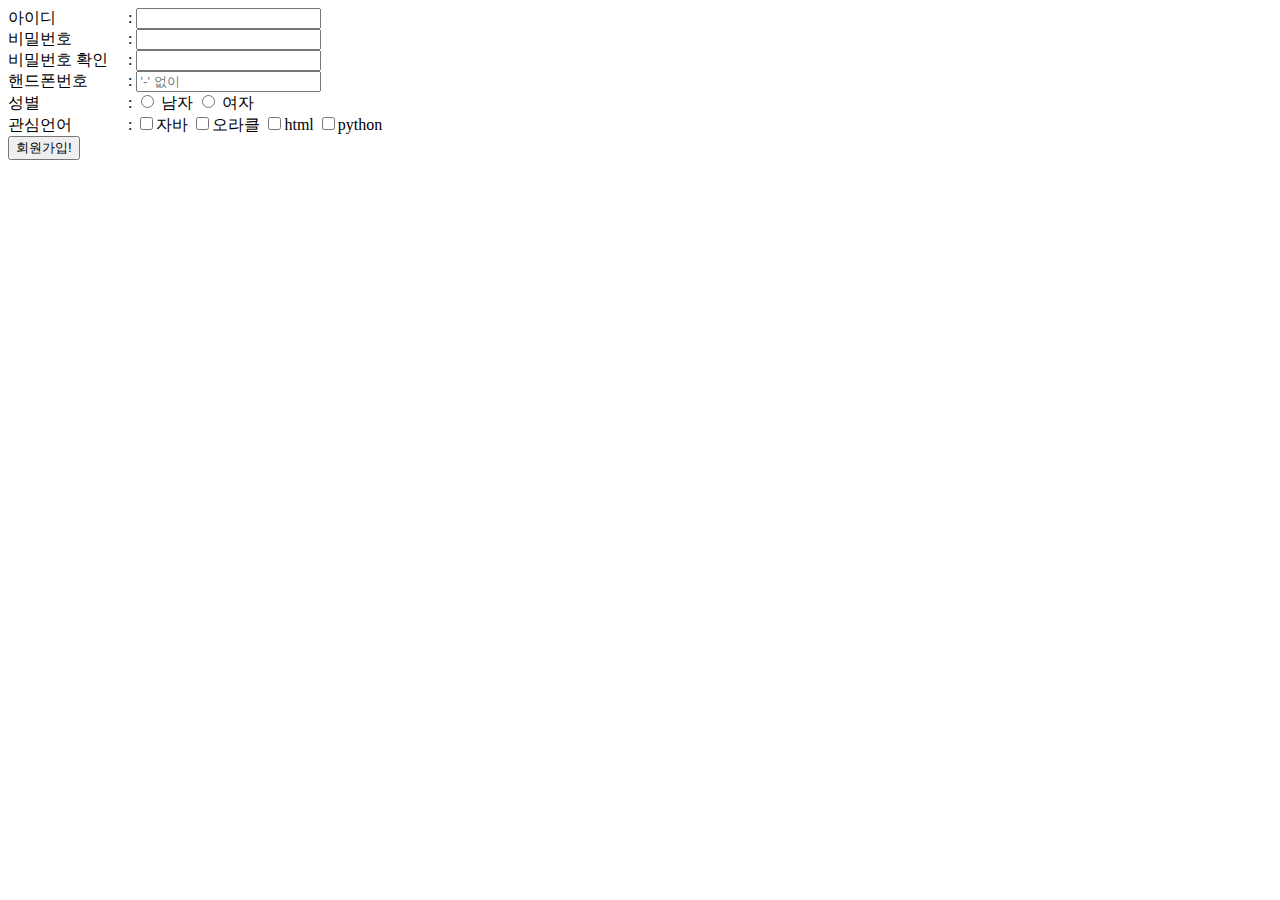
<file: urban/join.html>
<!DOCTYPE html>
<html lang="en">

<head>
    <meta charset="UTF-8">
    <meta name="viewport" content="width=device-width, initial-scale=1.0">
    <title>Document</title>
    <style>
        label>span {
            display: inline-block;
            width: 120px;
        }
    </style>
</head>

<body>
    <div>
        <label> <span>아이디</span>:
            <input id="userId">
        </label>
    </div>
    <div>
        <label><span>비밀번호</span>:
            <input type="password" id="pwd1">
        </label>
    </div>
    <div>
        <label><span>비밀번호 확인</span>:
            <input type="password" id="pwd2">
        </label>
    </div>
    <div>
        <label><span>핸드폰번호</span>:
            <input type="text" id="poneNum" placeholder="'-' 없이">
        </label>
    </div>
    <div>
        <label><span>성별</span></label>:
        <label><input type="radio" name="gender" value="m"> 남자</label>
        <label><input type="radio" name="gender" value="f"> 여자</label>
    </div>
    <div>
        <label><span>관심언어</span></label>:
        <label><input type="checkbox" name="subject" value="java">자바</label>
        <label><input type="checkbox" name="subject" value="oracle">오라클</label>
        <label><input type="checkbox" name="subject" value="html">html</label>
        <label><input type="checkbox" name="subject" value="python">python</label>
    </div>
    <div>
        <button onclick="fnJoin()">회원가입!</button>
    </div>
</body>

</html>
<script>
    function fnJoin() {
        // 아이디는 최소 6글자 이상
        let userId = document.querySelector("#userId").value;
        if (userId.length < 6) {
            alert("아이디는 6글자 이상이여야 합니다.");
            return;
        }
        
        let patternID = /^[a-z0-9]+$/;
        if (!patternID.test(userId)) {
            alert("아이디는 숫자와 소문자만 입력가능");
            return;
        }

        let pwd1 = document.querySelector("#pwd1").value;
        let pwd2 = document.querySelector("#pwd2").value;
        if (pwd1 != pwd2) {
            alert("비밀번호가 다릅니다");
            return;
        }
        if (pwd1.length < 8) {
            alert("비밀번호는 8글자 이상이여야 합니다.");
            return;
        }
        let patternPwd = /[`~!@#$%^&*|\\\'\";:\/?]/gi;
        if (!patternPwd.test(pwd1)) {
            alert("비밀번호에 1개 이상의 특수문자를 조합해주세요");
            return;
        }

        let poneNum = document.querySelector("#poneNum").value;
        let patternPoneNum = /^[0-9]+$/;
        if (!patternPoneNum.test(parseInt(poneNum))) {
            alert("숫자만 입력가능");
            return;
        }
        if(!(poneNum.length==11)){
            alert("11자리를 입력해주세요 ex)01012345678");
            return;
        }

        let list = document.getElementsByName("gender");
        if (!list[0].checked && !list[1].checked) {
            alert("성별선택하세요.");
            return;
        }

        let subject = document.querySelectorAll("input[name='subject']:checked");
        if (subject.length == 0 && !confirm("관심언어를 선택하지 않았습니다. 그대로 진행하시겠습니까?")) {
           return;           
        }

        alert("회원가입을 축하합니다.");
        location.href = "script_popup.html"

    }
</script>
</file>
<file: urban/assets/css/main.css>
@charset "UTF-8";
@import url(font-awesome.min.css);
@import url("https://fonts.googleapis.com/css?family=Scope+One|Trocchi");

/*
	Urban by TEMPLATED
	templated.co @templatedco
	Released for free under the Creative Commons Attribution 3.0 license (templated.co/license)
*/

/* Reset */

	html, body, div, span, applet, object, iframe, h1, h2, h3, h4, h5, h6, p, blockquote, pre, a, abbr, acronym, address, big, cite, code, del, dfn, em, img, ins, kbd, q, s, samp, small, strike, strong, sub, sup, tt, var, b, u, i, center, dl, dt, dd, ol, ul, li, fieldset, form, label, legend, table, caption, tbody, tfoot, thead, tr, th, td, article, aside, canvas, details, embed, figure, figcaption, footer, header, hgroup, menu, nav, output, ruby, section, summary, time, mark, audio, video {
		margin: 0;
		padding: 0;
		border: 0;
		font-size: 100%;
		font: inherit;
		vertical-align: baseline;
	}

	article, aside, details, figcaption, figure, footer, header, hgroup, menu, nav, section {
		display: block;
	}

.image.fit img {
	width: 100%;
	height: auto;
}

	body {
		line-height: 1;
	}

	ol, ul {
		list-style: none;
	}

	blockquote, q {
		quotes: none;
	}

	blockquote:before, blockquote:after, q:before, q:after {
		content: '';
		content: none;
	}

	table {
		border-collapse: collapse;
		border-spacing: 0;
	}

	body {
		-webkit-text-size-adjust: none;
	}

/* Box Model */

	*, *:before, *:after {
		-moz-box-sizing: border-box;
		-webkit-box-sizing: border-box;
		box-sizing: border-box;
	}

/* Containers */

	.container {
		margin-left: auto;
		margin-right: auto;
	}

	.container.\31 25\25 {
		width: 100%;
		max-width: 100em;
		min-width: 80em;
	}

	.container.\37 5\25 {
		width: 60em;
	}

	.container.\35 0\25 {
		width: 40em;
	}

	.container.\32 5\25 {
		width: 20em;
	}

	.container {
		width: 80em;
	}

	@media screen and (max-width: 1680px) {

		.container.\31 25\25 {
			width: 100%;
			max-width: 100em;
			min-width: 80em;
		}

		.container.\37 5\25 {
			width: 60em;
		}

		.container.\35 0\25 {
			width: 40em;
		}

		.container.\32 5\25 {
			width: 20em;
		}

		.container {
			width: 80em;
		}

	}

	@media screen and (max-width: 1280px) {

		.container.\31 25\25 {
			width: 100%;
			max-width: 81.25em;
			min-width: 65em;
		}

		.container.\37 5\25 {
			width: 48.75em;
		}

		.container.\35 0\25 {
			width: 32.5em;
		}

		.container.\32 5\25 {
			width: 16.25em;
		}

		.container {
			width: 65em;
		}

	}

	@media screen and (max-width: 980px) {

		.container.\31 25\25 {
			width: 100%;
			max-width: 112.5%;
			min-width: 90%;
		}

		.container.\37 5\25 {
			width: 67.5%;
		}

		.container.\35 0\25 {
			width: 45%;
		}

		.container.\32 5\25 {
			width: 22.5%;
		}

		.container {
			width: 90%;
		}

	}

	@media screen and (max-width: 736px) {

		.container.\31 25\25 {
			width: 100%;
			max-width: 112.5%;
			min-width: 90%;
		}

		.container.\37 5\25 {
			width: 67.5%;
		}

		.container.\35 0\25 {
			width: 45%;
		}

		.container.\32 5\25 {
			width: 22.5%;
		}

		.container {
			width: 90% !important;
		}

	}

	@media screen and (max-width: 480px) {

		.container.\31 25\25 {
			width: 100%;
			max-width: 112.5%;
			min-width: 90%;
		}

		.container.\37 5\25 {
			width: 67.5%;
		}

		.container.\35 0\25 {
			width: 45%;
		}

		.container.\32 5\25 {
			width: 22.5%;
		}

		.container {
			width: 90% !important;
		}

	}

/* Grid */

	.row {
		border-bottom: solid 1px transparent;
		-moz-box-sizing: border-box;
		-webkit-box-sizing: border-box;
		box-sizing: border-box;
	}

	.row > * {
		float: left;
		-moz-box-sizing: border-box;
		-webkit-box-sizing: border-box;
		box-sizing: border-box;
	}

	.row:after, .row:before {
		content: '';
		display: block;
		clear: both;
		height: 0;
	}

	.row.uniform > * > :first-child {
		margin-top: 0;
	}

	.row.uniform > * > :last-child {
		margin-bottom: 0;
	}

	.row.\30 \25 > * {
		padding: 0 0 0 0em;
	}

	.row.\30 \25 {
		margin: 0 0 -1px 0em;
	}

	.row.uniform.\30 \25 > * {
		padding: 0em 0 0 0em;
	}

	.row.uniform.\30 \25 {
		margin: 0em 0 -1px 0em;
	}

	.row > * {
		padding: 0 0 0 2em;
	}

	.row {
		margin: 0 0 -1px -2em;
	}

	.row.uniform > * {
		padding: 2em 0 0 2em;
	}

	.row.uniform {
		margin: -2em 0 -1px -2em;
	}

	.row.\32 00\25 > * {
		padding: 0 0 0 4em;
	}

	.row.\32 00\25 {
		margin: 0 0 -1px -4em;
	}

	.row.uniform.\32 00\25 > * {
		padding: 4em 0 0 4em;
	}

	.row.uniform.\32 00\25 {
		margin: -4em 0 -1px -4em;
	}

	.row.\31 50\25 > * {
		padding: 0 0 0 3em;
	}

	.row.\31 50\25 {
		margin: 0 0 -1px -3em;
	}

	.row.uniform.\31 50\25 > * {
		padding: 3em 0 0 3em;
	}

	.row.uniform.\31 50\25 {
		margin: -3em 0 -1px -3em;
	}

	.row.\35 0\25 > * {
		padding: 0 0 0 1em;
	}

	.row.\35 0\25 {
		margin: 0 0 -1px -1em;
	}

	.row.uniform.\35 0\25 > * {
		padding: 1em 0 0 1em;
	}

	.row.uniform.\35 0\25 {
		margin: -1em 0 -1px -1em;
	}

	.row.\32 5\25 > * {
		padding: 0 0 0 0.5em;
	}

	.row.\32 5\25 {
		margin: 0 0 -1px -0.5em;
	}

	.row.uniform.\32 5\25 > * {
		padding: 0.5em 0 0 0.5em;
	}

	.row.uniform.\32 5\25 {
		margin: -0.5em 0 -1px -0.5em;
	}

	.\31 2u, .\31 2u\24 {
		width: 100%;
		clear: none;
		margin-left: 0;
	}

	.\31 1u, .\31 1u\24 {
		width: 91.6666666667%;
		clear: none;
		margin-left: 0;
	}

	.\31 0u, .\31 0u\24 {
		width: 83.3333333333%;
		clear: none;
		margin-left: 0;
	}

	.\39 u, .\39 u\24 {
		width: 75%;
		clear: none;
		margin-left: 0;
	}

	.\38 u, .\38 u\24 {
		width: 66.6666666667%;
		clear: none;
		margin-left: 0;
	}

	.\37 u, .\37 u\24 {
		width: 58.3333333333%;
		clear: none;
		margin-left: 0;
	}

	.\36 u, .\36 u\24 {
		width: 50%;
		clear: none;
		margin-left: 0;
	}

	.\35 u, .\35 u\24 {
		width: 41.6666666667%;
		clear: none;
		margin-left: 0;
	}

	.\34 u, .\34 u\24 {
		width: 33.3333333333%;
		clear: none;
		margin-left: 0;
	}

	.\33 u, .\33 u\24 {
		width: 25%;
		clear: none;
		margin-left: 0;
	}

	.\32 u, .\32 u\24 {
		width: 16.6666666667%;
		clear: none;
		margin-left: 0;
	}

	.\31 u, .\31 u\24 {
		width: 8.3333333333%;
		clear: none;
		margin-left: 0;
	}

	.\31 2u\24 + *,
	.\31 1u\24 + *,
	.\31 0u\24 + *,
	.\39 u\24 + *,
	.\38 u\24 + *,
	.\37 u\24 + *,
	.\36 u\24 + *,
	.\35 u\24 + *,
	.\34 u\24 + *,
	.\33 u\24 + *,
	.\32 u\24 + *,
	.\31 u\24 + * {
		clear: left;
	}

	.\-11u {
		margin-left: 91.66667%;
	}

	.\-10u {
		margin-left: 83.33333%;
	}

	.\-9u {
		margin-left: 75%;
	}

	.\-8u {
		margin-left: 66.66667%;
	}

	.\-7u {
		margin-left: 58.33333%;
	}

	.\-6u {
		margin-left: 50%;
	}

	.\-5u {
		margin-left: 41.66667%;
	}

	.\-4u {
		margin-left: 33.33333%;
	}

	.\-3u {
		margin-left: 25%;
	}

	.\-2u {
		margin-left: 16.66667%;
	}

	.\-1u {
		margin-left: 8.33333%;
	}

	@media screen and (max-width: 1680px) {

		.row > * {
			padding: 0 0 0 2em;
		}

		.row {
			margin: 0 0 -1px -2em;
		}

		.row.uniform > * {
			padding: 2em 0 0 2em;
		}

		.row.uniform {
			margin: -2em 0 -1px -2em;
		}

		.row.\32 00\25 > * {
			padding: 0 0 0 4em;
		}

		.row.\32 00\25 {
			margin: 0 0 -1px -4em;
		}

		.row.uniform.\32 00\25 > * {
			padding: 4em 0 0 4em;
		}

		.row.uniform.\32 00\25 {
			margin: -4em 0 -1px -4em;
		}

		.row.\31 50\25 > * {
			padding: 0 0 0 3em;
		}

		.row.\31 50\25 {
			margin: 0 0 -1px -3em;
		}

		.row.uniform.\31 50\25 > * {
			padding: 3em 0 0 3em;
		}

		.row.uniform.\31 50\25 {
			margin: -3em 0 -1px -3em;
		}

		.row.\35 0\25 > * {
			padding: 0 0 0 1em;
		}

		.row.\35 0\25 {
			margin: 0 0 -1px -1em;
		}

		.row.uniform.\35 0\25 > * {
			padding: 1em 0 0 1em;
		}

		.row.uniform.\35 0\25 {
			margin: -1em 0 -1px -1em;
		}

		.row.\32 5\25 > * {
			padding: 0 0 0 0.5em;
		}

		.row.\32 5\25 {
			margin: 0 0 -1px -0.5em;
		}

		.row.uniform.\32 5\25 > * {
			padding: 0.5em 0 0 0.5em;
		}

		.row.uniform.\32 5\25 {
			margin: -0.5em 0 -1px -0.5em;
		}

		.\31 2u\28xlarge\29, .\31 2u\24\28xlarge\29 {
			width: 100%;
			clear: none;
			margin-left: 0;
		}

		.\31 1u\28xlarge\29, .\31 1u\24\28xlarge\29 {
			width: 91.6666666667%;
			clear: none;
			margin-left: 0;
		}

		.\31 0u\28xlarge\29, .\31 0u\24\28xlarge\29 {
			width: 83.3333333333%;
			clear: none;
			margin-left: 0;
		}

		.\39 u\28xlarge\29, .\39 u\24\28xlarge\29 {
			width: 75%;
			clear: none;
			margin-left: 0;
		}

		.\38 u\28xlarge\29, .\38 u\24\28xlarge\29 {
			width: 66.6666666667%;
			clear: none;
			margin-left: 0;
		}

		.\37 u\28xlarge\29, .\37 u\24\28xlarge\29 {
			width: 58.3333333333%;
			clear: none;
			margin-left: 0;
		}

		.\36 u\28xlarge\29, .\36 u\24\28xlarge\29 {
			width: 50%;
			clear: none;
			margin-left: 0;
		}

		.\35 u\28xlarge\29, .\35 u\24\28xlarge\29 {
			width: 41.6666666667%;
			clear: none;
			margin-left: 0;
		}

		.\34 u\28xlarge\29, .\34 u\24\28xlarge\29 {
			width: 33.3333333333%;
			clear: none;
			margin-left: 0;
		}

		.\33 u\28xlarge\29, .\33 u\24\28xlarge\29 {
			width: 25%;
			clear: none;
			margin-left: 0;
		}

		.\32 u\28xlarge\29, .\32 u\24\28xlarge\29 {
			width: 16.6666666667%;
			clear: none;
			margin-left: 0;
		}

		.\31 u\28xlarge\29, .\31 u\24\28xlarge\29 {
			width: 8.3333333333%;
			clear: none;
			margin-left: 0;
		}

		.\31 2u\24\28xlarge\29 + *,
		.\31 1u\24\28xlarge\29 + *,
		.\31 0u\24\28xlarge\29 + *,
		.\39 u\24\28xlarge\29 + *,
		.\38 u\24\28xlarge\29 + *,
		.\37 u\24\28xlarge\29 + *,
		.\36 u\24\28xlarge\29 + *,
		.\35 u\24\28xlarge\29 + *,
		.\34 u\24\28xlarge\29 + *,
		.\33 u\24\28xlarge\29 + *,
		.\32 u\24\28xlarge\29 + *,
		.\31 u\24\28xlarge\29 + * {
			clear: left;
		}

		.\-11u\28xlarge\29 {
			margin-left: 91.66667%;
		}

		.\-10u\28xlarge\29 {
			margin-left: 83.33333%;
		}

		.\-9u\28xlarge\29 {
			margin-left: 75%;
		}

		.\-8u\28xlarge\29 {
			margin-left: 66.66667%;
		}

		.\-7u\28xlarge\29 {
			margin-left: 58.33333%;
		}

		.\-6u\28xlarge\29 {
			margin-left: 50%;
		}

		.\-5u\28xlarge\29 {
			margin-left: 41.66667%;
		}

		.\-4u\28xlarge\29 {
			margin-left: 33.33333%;
		}

		.\-3u\28xlarge\29 {
			margin-left: 25%;
		}

		.\-2u\28xlarge\29 {
			margin-left: 16.66667%;
		}

		.\-1u\28xlarge\29 {
			margin-left: 8.33333%;
		}

	}

	@media screen and (max-width: 1280px) {

		.row > * {
			padding: 0 0 0 1.5em;
		}

		.row {
			margin: 0 0 -1px -1.5em;
		}

		.row.uniform > * {
			padding: 1.5em 0 0 1.5em;
		}

		.row.uniform {
			margin: -1.5em 0 -1px -1.5em;
		}

		.row.\32 00\25 > * {
			padding: 0 0 0 3em;
		}

		.row.\32 00\25 {
			margin: 0 0 -1px -3em;
		}

		.row.uniform.\32 00\25 > * {
			padding: 3em 0 0 3em;
		}

		.row.uniform.\32 00\25 {
			margin: -3em 0 -1px -3em;
		}

		.row.\31 50\25 > * {
			padding: 0 0 0 2.25em;
		}

		.row.\31 50\25 {
			margin: 0 0 -1px -2.25em;
		}

		.row.uniform.\31 50\25 > * {
			padding: 2.25em 0 0 2.25em;
		}

		.row.uniform.\31 50\25 {
			margin: -2.25em 0 -1px -2.25em;
		}

		.row.\35 0\25 > * {
			padding: 0 0 0 0.75em;
		}

		.row.\35 0\25 {
			margin: 0 0 -1px -0.75em;
		}

		.row.uniform.\35 0\25 > * {
			padding: 0.75em 0 0 0.75em;
		}

		.row.uniform.\35 0\25 {
			margin: -0.75em 0 -1px -0.75em;
		}

		.row.\32 5\25 > * {
			padding: 0 0 0 0.375em;
		}

		.row.\32 5\25 {
			margin: 0 0 -1px -0.375em;
		}

		.row.uniform.\32 5\25 > * {
			padding: 0.375em 0 0 0.375em;
		}

		.row.uniform.\32 5\25 {
			margin: -0.375em 0 -1px -0.375em;
		}

		.\31 2u\28large\29, .\31 2u\24\28large\29 {
			width: 100%;
			clear: none;
			margin-left: 0;
		}

		.\31 1u\28large\29, .\31 1u\24\28large\29 {
			width: 91.6666666667%;
			clear: none;
			margin-left: 0;
		}

		.\31 0u\28large\29, .\31 0u\24\28large\29 {
			width: 83.3333333333%;
			clear: none;
			margin-left: 0;
		}

		.\39 u\28large\29, .\39 u\24\28large\29 {
			width: 75%;
			clear: none;
			margin-left: 0;
		}

		.\38 u\28large\29, .\38 u\24\28large\29 {
			width: 66.6666666667%;
			clear: none;
			margin-left: 0;
		}

		.\37 u\28large\29, .\37 u\24\28large\29 {
			width: 58.3333333333%;
			clear: none;
			margin-left: 0;
		}

		.\36 u\28large\29, .\36 u\24\28large\29 {
			width: 50%;
			clear: none;
			margin-left: 0;
		}

		.\35 u\28large\29, .\35 u\24\28large\29 {
			width: 41.6666666667%;
			clear: none;
			margin-left: 0;
		}

		.\34 u\28large\29, .\34 u\24\28large\29 {
			width: 33.3333333333%;
			clear: none;
			margin-left: 0;
		}

		.\33 u\28large\29, .\33 u\24\28large\29 {
			width: 25%;
			clear: none;
			margin-left: 0;
		}

		.\32 u\28large\29, .\32 u\24\28large\29 {
			width: 16.6666666667%;
			clear: none;
			margin-left: 0;
		}

		.\31 u\28large\29, .\31 u\24\28large\29 {
			width: 8.3333333333%;
			clear: none;
			margin-left: 0;
		}

		.\31 2u\24\28large\29 + *,
		.\31 1u\24\28large\29 + *,
		.\31 0u\24\28large\29 + *,
		.\39 u\24\28large\29 + *,
		.\38 u\24\28large\29 + *,
		.\37 u\24\28large\29 + *,
		.\36 u\24\28large\29 + *,
		.\35 u\24\28large\29 + *,
		.\34 u\24\28large\29 + *,
		.\33 u\24\28large\29 + *,
		.\32 u\24\28large\29 + *,
		.\31 u\24\28large\29 + * {
			clear: left;
		}

		.\-11u\28large\29 {
			margin-left: 91.66667%;
		}

		.\-10u\28large\29 {
			margin-left: 83.33333%;
		}

		.\-9u\28large\29 {
			margin-left: 75%;
		}

		.\-8u\28large\29 {
			margin-left: 66.66667%;
		}

		.\-7u\28large\29 {
			margin-left: 58.33333%;
		}

		.\-6u\28large\29 {
			margin-left: 50%;
		}

		.\-5u\28large\29 {
			margin-left: 41.66667%;
		}

		.\-4u\28large\29 {
			margin-left: 33.33333%;
		}

		.\-3u\28large\29 {
			margin-left: 25%;
		}

		.\-2u\28large\29 {
			margin-left: 16.66667%;
		}

		.\-1u\28large\29 {
			margin-left: 8.33333%;
		}

	}

	@media screen and (max-width: 980px) {

		.row > * {
			padding: 0 0 0 1.5em;
		}

		.row {
			margin: 0 0 -1px -1.5em;
		}

		.row.uniform > * {
			padding: 1.5em 0 0 1.5em;
		}

		.row.uniform {
			margin: -1.5em 0 -1px -1.5em;
		}

		.row.\32 00\25 > * {
			padding: 0 0 0 3em;
		}

		.row.\32 00\25 {
			margin: 0 0 -1px -3em;
		}

		.row.uniform.\32 00\25 > * {
			padding: 3em 0 0 3em;
		}

		.row.uniform.\32 00\25 {
			margin: -3em 0 -1px -3em;
		}

		.row.\31 50\25 > * {
			padding: 0 0 0 2.25em;
		}

		.row.\31 50\25 {
			margin: 0 0 -1px -2.25em;
		}

		.row.uniform.\31 50\25 > * {
			padding: 2.25em 0 0 2.25em;
		}

		.row.uniform.\31 50\25 {
			margin: -2.25em 0 -1px -2.25em;
		}

		.row.\35 0\25 > * {
			padding: 0 0 0 0.75em;
		}

		.row.\35 0\25 {
			margin: 0 0 -1px -0.75em;
		}

		.row.uniform.\35 0\25 > * {
			padding: 0.75em 0 0 0.75em;
		}

		.row.uniform.\35 0\25 {
			margin: -0.75em 0 -1px -0.75em;
		}

		.row.\32 5\25 > * {
			padding: 0 0 0 0.375em;
		}

		.row.\32 5\25 {
			margin: 0 0 -1px -0.375em;
		}

		.row.uniform.\32 5\25 > * {
			padding: 0.375em 0 0 0.375em;
		}

		.row.uniform.\32 5\25 {
			margin: -0.375em 0 -1px -0.375em;
		}

		.\31 2u\28medium\29, .\31 2u\24\28medium\29 {
			width: 100%;
			clear: none;
			margin-left: 0;
		}

		.\31 1u\28medium\29, .\31 1u\24\28medium\29 {
			width: 91.6666666667%;
			clear: none;
			margin-left: 0;
		}

		.\31 0u\28medium\29, .\31 0u\24\28medium\29 {
			width: 83.3333333333%;
			clear: none;
			margin-left: 0;
		}

		.\39 u\28medium\29, .\39 u\24\28medium\29 {
			width: 75%;
			clear: none;
			margin-left: 0;
		}

		.\38 u\28medium\29, .\38 u\24\28medium\29 {
			width: 66.6666666667%;
			clear: none;
			margin-left: 0;
		}

		.\37 u\28medium\29, .\37 u\24\28medium\29 {
			width: 58.3333333333%;
			clear: none;
			margin-left: 0;
		}

		.\36 u\28medium\29, .\36 u\24\28medium\29 {
			width: 50%;
			clear: none;
			margin-left: 0;
		}

		.\35 u\28medium\29, .\35 u\24\28medium\29 {
			width: 41.6666666667%;
			clear: none;
			margin-left: 0;
		}

		.\34 u\28medium\29, .\34 u\24\28medium\29 {
			width: 33.3333333333%;
			clear: none;
			margin-left: 0;
		}

		.\33 u\28medium\29, .\33 u\24\28medium\29 {
			width: 25%;
			clear: none;
			margin-left: 0;
		}

		.\32 u\28medium\29, .\32 u\24\28medium\29 {
			width: 16.6666666667%;
			clear: none;
			margin-left: 0;
		}

		.\31 u\28medium\29, .\31 u\24\28medium\29 {
			width: 8.3333333333%;
			clear: none;
			margin-left: 0;
		}

		.\31 2u\24\28medium\29 + *,
		.\31 1u\24\28medium\29 + *,
		.\31 0u\24\28medium\29 + *,
		.\39 u\24\28medium\29 + *,
		.\38 u\24\28medium\29 + *,
		.\37 u\24\28medium\29 + *,
		.\36 u\24\28medium\29 + *,
		.\35 u\24\28medium\29 + *,
		.\34 u\24\28medium\29 + *,
		.\33 u\24\28medium\29 + *,
		.\32 u\24\28medium\29 + *,
		.\31 u\24\28medium\29 + * {
			clear: left;
		}

		.\-11u\28medium\29 {
			margin-left: 91.66667%;
		}

		.\-10u\28medium\29 {
			margin-left: 83.33333%;
		}

		.\-9u\28medium\29 {
			margin-left: 75%;
		}

		.\-8u\28medium\29 {
			margin-left: 66.66667%;
		}

		.\-7u\28medium\29 {
			margin-left: 58.33333%;
		}

		.\-6u\28medium\29 {
			margin-left: 50%;
		}

		.\-5u\28medium\29 {
			margin-left: 41.66667%;
		}

		.\-4u\28medium\29 {
			margin-left: 33.33333%;
		}

		.\-3u\28medium\29 {
			margin-left: 25%;
		}

		.\-2u\28medium\29 {
			margin-left: 16.66667%;
		}

		.\-1u\28medium\29 {
			margin-left: 8.33333%;
		}

	}

	@media screen and (max-width: 736px) {

		.row > * {
			padding: 0 0 0 1.25em;
		}

		.row {
			margin: 0 0 -1px -1.25em;
		}

		.row.uniform > * {
			padding: 1.25em 0 0 1.25em;
		}

		.row.uniform {
			margin: -1.25em 0 -1px -1.25em;
		}

		.row.\32 00\25 > * {
			padding: 0 0 0 2.5em;
		}

		.row.\32 00\25 {
			margin: 0 0 -1px -2.5em;
		}

		.row.uniform.\32 00\25 > * {
			padding: 2.5em 0 0 2.5em;
		}

		.row.uniform.\32 00\25 {
			margin: -2.5em 0 -1px -2.5em;
		}

		.row.\31 50\25 > * {
			padding: 0 0 0 1.875em;
		}

		.row.\31 50\25 {
			margin: 0 0 -1px -1.875em;
		}

		.row.uniform.\31 50\25 > * {
			padding: 1.875em 0 0 1.875em;
		}

		.row.uniform.\31 50\25 {
			margin: -1.875em 0 -1px -1.875em;
		}

		.row.\35 0\25 > * {
			padding: 0 0 0 0.625em;
		}

		.row.\35 0\25 {
			margin: 0 0 -1px -0.625em;
		}

		.row.uniform.\35 0\25 > * {
			padding: 0.625em 0 0 0.625em;
		}

		.row.uniform.\35 0\25 {
			margin: -0.625em 0 -1px -0.625em;
		}

		.row.\32 5\25 > * {
			padding: 0 0 0 0.3125em;
		}

		.row.\32 5\25 {
			margin: 0 0 -1px -0.3125em;
		}

		.row.uniform.\32 5\25 > * {
			padding: 0.3125em 0 0 0.3125em;
		}

		.row.uniform.\32 5\25 {
			margin: -0.3125em 0 -1px -0.3125em;
		}

		.\31 2u\28small\29, .\31 2u\24\28small\29 {
			width: 100%;
			clear: none;
			margin-left: 0;
		}

		.\31 1u\28small\29, .\31 1u\24\28small\29 {
			width: 91.6666666667%;
			clear: none;
			margin-left: 0;
		}

		.\31 0u\28small\29, .\31 0u\24\28small\29 {
			width: 83.3333333333%;
			clear: none;
			margin-left: 0;
		}

		.\39 u\28small\29, .\39 u\24\28small\29 {
			width: 75%;
			clear: none;
			margin-left: 0;
		}

		.\38 u\28small\29, .\38 u\24\28small\29 {
			width: 66.6666666667%;
			clear: none;
			margin-left: 0;
		}

		.\37 u\28small\29, .\37 u\24\28small\29 {
			width: 58.3333333333%;
			clear: none;
			margin-left: 0;
		}

		.\36 u\28small\29, .\36 u\24\28small\29 {
			width: 50%;
			clear: none;
			margin-left: 0;
		}

		.\35 u\28small\29, .\35 u\24\28small\29 {
			width: 41.6666666667%;
			clear: none;
			margin-left: 0;
		}

		.\34 u\28small\29, .\34 u\24\28small\29 {
			width: 33.3333333333%;
			clear: none;
			margin-left: 0;
		}

		.\33 u\28small\29, .\33 u\24\28small\29 {
			width: 25%;
			clear: none;
			margin-left: 0;
		}

		.\32 u\28small\29, .\32 u\24\28small\29 {
			width: 16.6666666667%;
			clear: none;
			margin-left: 0;
		}

		.\31 u\28small\29, .\31 u\24\28small\29 {
			width: 8.3333333333%;
			clear: none;
			margin-left: 0;
		}

		.\31 2u\24\28small\29 + *,
		.\31 1u\24\28small\29 + *,
		.\31 0u\24\28small\29 + *,
		.\39 u\24\28small\29 + *,
		.\38 u\24\28small\29 + *,
		.\37 u\24\28small\29 + *,
		.\36 u\24\28small\29 + *,
		.\35 u\24\28small\29 + *,
		.\34 u\24\28small\29 + *,
		.\33 u\24\28small\29 + *,
		.\32 u\24\28small\29 + *,
		.\31 u\24\28small\29 + * {
			clear: left;
		}

		.\-11u\28small\29 {
			margin-left: 91.66667%;
		}

		.\-10u\28small\29 {
			margin-left: 83.33333%;
		}

		.\-9u\28small\29 {
			margin-left: 75%;
		}

		.\-8u\28small\29 {
			margin-left: 66.66667%;
		}

		.\-7u\28small\29 {
			margin-left: 58.33333%;
		}

		.\-6u\28small\29 {
			margin-left: 50%;
		}

		.\-5u\28small\29 {
			margin-left: 41.66667%;
		}

		.\-4u\28small\29 {
			margin-left: 33.33333%;
		}

		.\-3u\28small\29 {
			margin-left: 25%;
		}

		.\-2u\28small\29 {
			margin-left: 16.66667%;
		}

		.\-1u\28small\29 {
			margin-left: 8.33333%;
		}

	}

	@media screen and (max-width: 480px) {

		.row > * {
			padding: 0 0 0 1.25em;
		}

		.row {
			margin: 0 0 -1px -1.25em;
		}

		.row.uniform > * {
			padding: 1.25em 0 0 1.25em;
		}

		.row.uniform {
			margin: -1.25em 0 -1px -1.25em;
		}

		.row.\32 00\25 > * {
			padding: 0 0 0 2.5em;
		}

		.row.\32 00\25 {
			margin: 0 0 -1px -2.5em;
		}

		.row.uniform.\32 00\25 > * {
			padding: 2.5em 0 0 2.5em;
		}

		.row.uniform.\32 00\25 {
			margin: -2.5em 0 -1px -2.5em;
		}

		.row.\31 50\25 > * {
			padding: 0 0 0 1.875em;
		}

		.row.\31 50\25 {
			margin: 0 0 -1px -1.875em;
		}

		.row.uniform.\31 50\25 > * {
			padding: 1.875em 0 0 1.875em;
		}

		.row.uniform.\31 50\25 {
			margin: -1.875em 0 -1px -1.875em;
		}

		.row.\35 0\25 > * {
			padding: 0 0 0 0.625em;
		}

		.row.\35 0\25 {
			margin: 0 0 -1px -0.625em;
		}

		.row.uniform.\35 0\25 > * {
			padding: 0.625em 0 0 0.625em;
		}

		.row.uniform.\35 0\25 {
			margin: -0.625em 0 -1px -0.625em;
		}

		.row.\32 5\25 > * {
			padding: 0 0 0 0.3125em;
		}

		.row.\32 5\25 {
			margin: 0 0 -1px -0.3125em;
		}

		.row.uniform.\32 5\25 > * {
			padding: 0.3125em 0 0 0.3125em;
		}

		.row.uniform.\32 5\25 {
			margin: -0.3125em 0 -1px -0.3125em;
		}

		.\31 2u\28xsmall\29, .\31 2u\24\28xsmall\29 {
			width: 100%;
			clear: none;
			margin-left: 0;
		}

		.\31 1u\28xsmall\29, .\31 1u\24\28xsmall\29 {
			width: 91.6666666667%;
			clear: none;
			margin-left: 0;
		}

		.\31 0u\28xsmall\29, .\31 0u\24\28xsmall\29 {
			width: 83.3333333333%;
			clear: none;
			margin-left: 0;
		}

		.\39 u\28xsmall\29, .\39 u\24\28xsmall\29 {
			width: 75%;
			clear: none;
			margin-left: 0;
		}

		.\38 u\28xsmall\29, .\38 u\24\28xsmall\29 {
			width: 66.6666666667%;
			clear: none;
			margin-left: 0;
		}

		.\37 u\28xsmall\29, .\37 u\24\28xsmall\29 {
			width: 58.3333333333%;
			clear: none;
			margin-left: 0;
		}

		.\36 u\28xsmall\29, .\36 u\24\28xsmall\29 {
			width: 50%;
			clear: none;
			margin-left: 0;
		}

		.\35 u\28xsmall\29, .\35 u\24\28xsmall\29 {
			width: 41.6666666667%;
			clear: none;
			margin-left: 0;
		}

		.\34 u\28xsmall\29, .\34 u\24\28xsmall\29 {
			width: 33.3333333333%;
			clear: none;
			margin-left: 0;
		}

		.\33 u\28xsmall\29, .\33 u\24\28xsmall\29 {
			width: 25%;
			clear: none;
			margin-left: 0;
		}

		.\32 u\28xsmall\29, .\32 u\24\28xsmall\29 {
			width: 16.6666666667%;
			clear: none;
			margin-left: 0;
		}

		.\31 u\28xsmall\29, .\31 u\24\28xsmall\29 {
			width: 8.3333333333%;
			clear: none;
			margin-left: 0;
		}

		.\31 2u\24\28xsmall\29 + *,
		.\31 1u\24\28xsmall\29 + *,
		.\31 0u\24\28xsmall\29 + *,
		.\39 u\24\28xsmall\29 + *,
		.\38 u\24\28xsmall\29 + *,
		.\37 u\24\28xsmall\29 + *,
		.\36 u\24\28xsmall\29 + *,
		.\35 u\24\28xsmall\29 + *,
		.\34 u\24\28xsmall\29 + *,
		.\33 u\24\28xsmall\29 + *,
		.\32 u\24\28xsmall\29 + *,
		.\31 u\24\28xsmall\29 + * {
			clear: left;
		}

		.\-11u\28xsmall\29 {
			margin-left: 91.66667%;
		}

		.\-10u\28xsmall\29 {
			margin-left: 83.33333%;
		}

		.\-9u\28xsmall\29 {
			margin-left: 75%;
		}

		.\-8u\28xsmall\29 {
			margin-left: 66.66667%;
		}

		.\-7u\28xsmall\29 {
			margin-left: 58.33333%;
		}

		.\-6u\28xsmall\29 {
			margin-left: 50%;
		}

		.\-5u\28xsmall\29 {
			margin-left: 41.66667%;
		}

		.\-4u\28xsmall\29 {
			margin-left: 33.33333%;
		}

		.\-3u\28xsmall\29 {
			margin-left: 25%;
		}

		.\-2u\28xsmall\29 {
			margin-left: 16.66667%;
		}

		.\-1u\28xsmall\29 {
			margin-left: 8.33333%;
		}

	}

/* Basic */

	@-ms-viewport {
		width: device-width;
	}

	body {
		-ms-overflow-style: scrollbar;
	}

	@media screen and (max-width: 480px) {

		html, body {
			min-width: 320px;
		}

	}

	body {
		background: #fff;
	}

		body.is-loading *, body.is-loading *:before, body.is-loading *:after {
			-moz-animation: none !important;
			-webkit-animation: none !important;
			-ms-animation: none !important;
			animation: none !important;
			-moz-transition: none !important;
			-webkit-transition: none !important;
			-ms-transition: none !important;
			transition: none !important;
		}

/* Type */

	body {
		background-color: #fff;
		color: #999999;
	}

	body, input, select, textarea {
		font-family: "Scope One", serif;
		font-size: 13pt;
		font-weight: 300;
		line-height: 1.65;
	}

		@media screen and (max-width: 1680px) {

			body, input, select, textarea {
				font-size: 11pt;
			}

		}

		@media screen and (max-width: 1280px) {

			body, input, select, textarea {
				font-size: 11pt;
			}

		}

		@media screen and (max-width: 980px) {

			body, input, select, textarea {
				font-size: 12pt;
			}

		}

		@media screen and (max-width: 736px) {

			body, input, select, textarea {
				font-size: 12pt;
			}

		}

		@media screen and (max-width: 480px) {

			body, input, select, textarea {
				font-size: 12pt;
			}

		}

	a {
		-moz-transition: color 0.2s ease-in-out;
		-webkit-transition: color 0.2s ease-in-out;
		-ms-transition: color 0.2s ease-in-out;
		transition: color 0.2s ease-in-out;
		text-decoration: none;
	}

	strong, b {
		font-weight: 700;
	}

	em, i {
		font-style: italic;
	}

	p {
		margin: 0 0 2em 0;
	}

	h1, h2, h3, h4, h5, h6 {
		font-weight: 700;
		line-height: 1.5;
		margin: 0 0 1em 0;
	}

		h1 a, h2 a, h3 a, h4 a, h5 a, h6 a {
			color: inherit;
			text-decoration: none;
		}

	h1 {
		font-size: 3em;
		margin-bottom: .25em;
	}

		@media screen and (max-width: 736px) {

			h1 {
				font-size: 2.5em;
			}

		}

	h2 {
		font-size: 2.5em;
	}

		@media screen and (max-width: 736px) {

			h2 {
				font-size: 2em;
			}

		}

		@media screen and (max-width: 480px) {

			h2 {
				font-size: 1.5em;
			}

		}

	h3 {
		font-size: 1.75em;
	}

		@media screen and (max-width: 736px) {

			h3 {
				font-size: 1.5em;
			}

		}

		@media screen and (max-width: 480px) {

			h3 {
				font-size: 1.25em;
			}

		}

	h4 {
		font-size: 1.5em;
	}

	h5 {
		font-size: 0.9em;
	}

	h6 {
		font-size: 0.7em;
	}

	sub {
		font-size: 0.8em;
		position: relative;
		top: 0.5em;
	}

	sup {
		font-size: 0.8em;
		position: relative;
		top: -0.5em;
	}

	blockquote {
		border-left: solid 4px;
		font-style: italic;
		margin: 0 0 2em 0;
		padding: 0.5em 0 0.5em 2em;
	}

	code {
		border-radius: 4px;
		border: solid 1px;
		font-family: "Courier New", monospace;
		font-size: 0.9em;
		margin: 0 0.25em;
		padding: 0.25em 0.65em;
	}

	pre {
		-webkit-overflow-scrolling: touch;
		font-family: "Courier New", monospace;
		font-size: 0.9em;
		margin: 0 0 2em 0;
	}

		pre code {
			display: block;
			line-height: 1.75;
			padding: 1em 1.5em;
			overflow-x: auto;
		}

	header p {
		font-size: 1.25em;
	}

	hr {
		border: 0;
		border-bottom: solid 1px;
		margin: 2em 0;
	}

		hr.major {
			margin: 3em 0;
		}

	.align-left {
		text-align: left;
	}

	.align-center {
		text-align: center;
	}

	.align-right {
		text-align: right;
	}

	input, select, textarea {
		color: #000;
	}

	a {
		color: #999999;
	}

		a:hover {
			color: rgba(153, 153, 153, 0.5);
		}

	strong, b {
		color: #000;
	}

	h1, h2, h3, h4, h5, h6 {
		color: #000;
	}

	blockquote {
		border-left-color: rgba(0, 0, 0, 0.1);
	}

	code {
		background: rgba(0, 0, 0, 0.075);
		border-color: rgba(0, 0, 0, 0.1);
	}

	hr {
		border-bottom-color: rgba(0, 0, 0, 0.1);
	}

/* Box */

	.box {
		border-radius: 4px;
		border: solid 1px;
		margin-bottom: 2em;
		padding: 1.5em;
	}

		.box > :last-child,
		.box > :last-child > :last-child,
		.box > :last-child > :last-child > :last-child {
			margin-bottom: 0;
		}

		.box.alt {
			border: 0;
			border-radius: 0;
			padding: 0;
		}

	.box {
		border-color: rgba(0, 0, 0, 0.1);
	}

/* Button */

	input[type="submit"],
	input[type="reset"],
	input[type="button"],
	button,
	.button {
		-moz-appearance: none;
		-webkit-appearance: none;
		-ms-appearance: none;
		appearance: none;
		-moz-transition: background-color 0.2s ease-in-out, color 0.2s ease-in-out;
		-webkit-transition: background-color 0.2s ease-in-out, color 0.2s ease-in-out;
		-ms-transition: background-color 0.2s ease-in-out, color 0.2s ease-in-out;
		transition: background-color 0.2s ease-in-out, color 0.2s ease-in-out;
		border-radius: 4px;
		border: 0;
		cursor: pointer;
		display: inline-block;
		font-weight: 700;
		height: 2.85em;
		line-height: 2.95em;
		padding: 0 1.5em;
		text-align: center;
		text-decoration: none;
		white-space: nowrap;
	}

		input[type="submit"].icon,
		input[type="reset"].icon,
		input[type="button"].icon,
		button.icon,
		.button.icon {
			padding-left: 1.35em;
		}

			input[type="submit"].icon:before,
			input[type="reset"].icon:before,
			input[type="button"].icon:before,
			button.icon:before,
			.button.icon:before {
				margin-right: 0.5em;
			}

		input[type="submit"].fit,
		input[type="reset"].fit,
		input[type="button"].fit,
		button.fit,
		.button.fit {
			display: block;
			margin: 0 0 1em 0;
			width: 100%;
		}

		input[type="submit"].small,
		input[type="reset"].small,
		input[type="button"].small,
		button.small,
		.button.small {
			font-size: 0.8em;
		}

		input[type="submit"].big,
		input[type="reset"].big,
		input[type="button"].big,
		button.big,
		.button.big {
			font-size: 1.35em;
		}

		input[type="submit"].disabled, input[type="submit"]:disabled,
		input[type="reset"].disabled,
		input[type="reset"]:disabled,
		input[type="button"].disabled,
		input[type="button"]:disabled,
		button.disabled,
		button:disabled,
		.button.disabled,
		.button:disabled {
			-moz-pointer-events: none;
			-webkit-pointer-events: none;
			-ms-pointer-events: none;
			pointer-events: none;
			opacity: 0.25;
		}

		@media screen and (max-width: 480px) {

			input[type="submit"],
			input[type="reset"],
			input[type="button"],
			button,
			.button {
				padding: 0;
				width: 100%;
			}

		}

	input[type="submit"],
	input[type="reset"],
	input[type="button"],
	button,
	.button {
		background-color: #3498db;
		color: #fff !important;
	}

		input[type="submit"]:hover,
		input[type="reset"]:hover,
		input[type="button"]:hover,
		button:hover,
		.button:hover {
			background-color: #4aa3df;
		}

		input[type="submit"]:active,
		input[type="reset"]:active,
		input[type="button"]:active,
		button:active,
		.button:active {
			background-color: #258cd1;
		}

		input[type="submit"].alt,
		input[type="reset"].alt,
		input[type="button"].alt,
		button.alt,
		.button.alt {
			background-color: transparent;
			box-shadow: inset 0 0 0 2px rgba(0, 0, 0, 0.1);
			color: #000 !important;
		}

			input[type="submit"].alt:hover,
			input[type="reset"].alt:hover,
			input[type="button"].alt:hover,
			button.alt:hover,
			.button.alt:hover {
				background-color: rgba(0, 0, 0, 0.075);
			}

			input[type="submit"].alt:active,
			input[type="reset"].alt:active,
			input[type="button"].alt:active,
			button.alt:active,
			.button.alt:active {
				background-color: rgba(0, 0, 0, 0.15);
			}

			input[type="submit"].alt.icon:before,
			input[type="reset"].alt.icon:before,
			input[type="button"].alt.icon:before,
			button.alt.icon:before,
			.button.alt.icon:before {
				color: #bfbfbf;
			}

		input[type="submit"].special,
		input[type="reset"].special,
		input[type="button"].special,
		button.special,
		.button.special {
			background-color: #fafafa;
			color: #000 !important;
		}

			input[type="submit"].special:hover,
			input[type="reset"].special:hover,
			input[type="button"].special:hover,
			button.special:hover,
			.button.special:hover {
				background-color: white;
			}

			input[type="submit"].special:active,
			input[type="reset"].special:active,
			input[type="button"].special:active,
			button.special:active,
			.button.special:active {
				background-color: #ededed;
			}

/* Flex */

	.flex {
		display: -ms-flexbox;
		-ms-flex-pack: justify;
		display: -moz-flex;
		display: -webkit-flex;
		display: -ms-flex;
		display: flex;
		-moz-flex-wrap: wrap;
		-webkit-flex-wrap: wrap;
		-ms-flex-wrap: wrap;
		flex-wrap: wrap;
		-moz-justify-content: space-between;
		-webkit-justify-content: space-between;
		-ms-justify-content: space-between;
		justify-content: space-between;
	}

		.flex.flex-2, .flex.flex-3 {
			-moz-align-items: stretch;
			-webkit-align-items: stretch;
			-ms-align-items: stretch;
			align-items: stretch;
		}

			.flex.flex-2.center, .flex.flex-3.center {
				-moz-align-items: center;
				-webkit-align-items: center;
				-ms-align-items: center;
				align-items: center;
			}

		.flex.flex-2 .col {
			width: 48%;
		}

			.flex.flex-2 .col.col1 {
				width: 30%;
			}

			.flex.flex-2 .col.col2 {
				width: 66%;
			}

			@media screen and (max-width: 736px) {

				.flex.flex-2 .col.col1, .flex.flex-2 .col.col2 {
					width: 100%;
					margin-bottom: 2em;
				}

					.flex.flex-2 .col.col1 .image, .flex.flex-2 .col.col2 .image {
						max-width: 60%;
						margin: 0 auto 2em auto;
					}

			}

		.flex.flex-3 .col {
			width: 28%;
		}

			@media screen and (max-width: 736px) {

				.flex.flex-3 .col {
					width: 100%;
					margin-bottom: 2em;
				}

					.flex.flex-3 .col .image {
						max-width: 60%;
						margin: 0 auto 2em auto;
					}

			}

		.flex.flex-4 .col {
			width: 22%;
		}

		.flex.flex-tabs {
			-moz-flex-wrap: nowrap;
			-webkit-flex-wrap: nowrap;
			-ms-flex-wrap: nowrap;
			flex-wrap: nowrap;
		}

			.flex.flex-tabs ul {
				width: 20%;
			}

			.flex.flex-tabs .tabs {
				width: 77%;
			}

		@media screen and (max-width: 980px) {

			.flex.flex-4 .col {
				width: 48%;
			}

			.flex.flex-tabs ul {
				width: 30%;
			}

			.flex.flex-tabs .tabs {
				width: 67%;
			}

			.flex.flex-tabs .flex-3 .col {
				width: 48%;
			}

		}

		@media screen and (max-width: 736px) {

			.flex.flex-2 .col, .flex.flex-3 .col, .flex.flex-4 .col {
				width: 100%;
				-moz-order: 2;
				-webkit-order: 2;
				-ms-order: 2;
				order: 2;
			}

				.flex.flex-2 .col.first, .flex.flex-3 .col.first, .flex.flex-4 .col.first {
					-moz-order: 1;
					-webkit-order: 1;
					-ms-order: 1;
					order: 1;
				}

			.flex.flex-tabs {
				-moz-flex-wrap: wrap;
				-webkit-flex-wrap: wrap;
				-ms-flex-wrap: wrap;
				flex-wrap: wrap;
			}

				.flex.flex-tabs ul {
					width: 100%;
				}

				.flex.flex-tabs .tabs {
					width: 100%;
				}

				.flex.flex-tabs .flex-3 .col {
					width: 100%;
				}

		}

/* Form */

	form {
		margin: 0 0 2em 0;
	}

	label {
		display: block;
		font-size: 0.9em;
		font-weight: 700;
		margin: 0 0 1em 0;
	}

	input[type="text"],
	input[type="password"],
	input[type="email"],
	select,
	textarea {
		-moz-appearance: none;
		-webkit-appearance: none;
		-ms-appearance: none;
		appearance: none;
		border-radius: 4px;
		border: none;
		border: solid 1px;
		color: inherit;
		display: block;
		outline: 0;
		padding: 0 1em;
		text-decoration: none;
		width: 100%;
	}

		input[type="text"]:invalid,
		input[type="password"]:invalid,
		input[type="email"]:invalid,
		select:invalid,
		textarea:invalid {
			box-shadow: none;
		}

	.select-wrapper {
		text-decoration: none;
		display: block;
		position: relative;
	}

		.select-wrapper:before {
			-moz-osx-font-smoothing: grayscale;
			-webkit-font-smoothing: antialiased;
			font-family: FontAwesome;
			font-style: normal;
			font-weight: normal;
			text-transform: none !important;
		}

		.select-wrapper:before {
			content: '\f078';
			display: block;
			height: 2.75em;
			line-height: 2.75em;
			pointer-events: none;
			position: absolute;
			right: 0;
			text-align: center;
			top: 0;
			width: 2.75em;
		}

		.select-wrapper select::-ms-expand {
			display: none;
		}

	input[type="text"],
	input[type="password"],
	input[type="email"],
	select {
		height: 2.75em;
	}

	textarea {
		padding: 0.75em 1em;
	}

	input[type="checkbox"],
	input[type="radio"] {
		-moz-appearance: none;
		-webkit-appearance: none;
		-ms-appearance: none;
		appearance: none;
		display: block;
		float: left;
		margin-right: -2em;
		opacity: 0;
		width: 1em;
		z-index: -1;
	}

		input[type="checkbox"] + label,
		input[type="radio"] + label {
			text-decoration: none;
			cursor: pointer;
			display: inline-block;
			font-size: 1em;
			font-weight: 300;
			padding-left: 2.4em;
			padding-right: 0.75em;
			position: relative;
		}

			input[type="checkbox"] + label:before,
			input[type="radio"] + label:before {
				-moz-osx-font-smoothing: grayscale;
				-webkit-font-smoothing: antialiased;
				font-family: FontAwesome;
				font-style: normal;
				font-weight: normal;
				text-transform: none !important;
			}

			input[type="checkbox"] + label:before,
			input[type="radio"] + label:before {
				border-radius: 4px;
				border: solid 1px;
				content: '';
				display: inline-block;
				height: 1.65em;
				left: 0;
				line-height: 1.58125em;
				position: absolute;
				text-align: center;
				top: 0;
				width: 1.65em;
			}

		input[type="checkbox"]:checked + label:before,
		input[type="radio"]:checked + label:before {
			content: '\f00c';
		}

	input[type="checkbox"] + label:before {
		border-radius: 4px;
	}

	input[type="radio"] + label:before {
		border-radius: 100%;
	}

	::-webkit-input-placeholder {
		opacity: 1.0;
	}

	:-moz-placeholder {
		opacity: 1.0;
	}

	::-moz-placeholder {
		opacity: 1.0;
	}

	:-ms-input-placeholder {
		opacity: 1.0;
	}

	.formerize-placeholder {
		opacity: 1.0;
	}

	label {
		color: #000;
	}

	input[type="text"],
	input[type="password"],
	input[type="email"],
	select,
	textarea {
		background: rgba(0, 0, 0, 0.075);
		border-color: rgba(0, 0, 0, 0.1);
	}

		input[type="text"]:focus,
		input[type="password"]:focus,
		input[type="email"]:focus,
		select:focus,
		textarea:focus {
			border-color: #fafafa;
			box-shadow: 0 0 0 1px #fafafa;
		}

	.select-wrapper:before {
		color: rgba(0, 0, 0, 0.1);
	}

	input[type="checkbox"] + label,
	input[type="radio"] + label {
		color: #999999;
	}

		input[type="checkbox"] + label:before,
		input[type="radio"] + label:before {
			background: rgba(0, 0, 0, 0.075);
			border-color: rgba(0, 0, 0, 0.1);
		}

	input[type="checkbox"]:checked + label:before,
	input[type="radio"]:checked + label:before {
		background-color: #fafafa;
		border-color: #fafafa;
		color: #000;
	}

	input[type="checkbox"]:focus + label:before,
	input[type="radio"]:focus + label:before {
		border-color: #fafafa;
		box-shadow: 0 0 0 1px #fafafa;
	}

	::-webkit-input-placeholder {
		color: #bfbfbf !important;
	}

	:-moz-placeholder {
		color: #bfbfbf !important;
	}

	::-moz-placeholder {
		color: #bfbfbf !important;
	}

	:-ms-input-placeholder {
		color: #bfbfbf !important;
	}

	.formerize-placeholder {
		color: #bfbfbf !important;
	}

/* Icon */

	.icon {
		text-decoration: none;
		border-bottom: none;
		position: relative;
	}

		.icon:before {
			-moz-osx-font-smoothing: grayscale;
			-webkit-font-smoothing: antialiased;
			font-family: FontAwesome;
			font-style: normal;
			font-weight: normal;
			text-transform: none !important;
		}

		.icon > .label {
			display: none;
		}

/* Image */

	.image {
		border: 0;
		display: inline-block;
		position: relative;
		box-shadow: 0px 0px 0px 7px #fff, 0px 0px 0px 8px rgba(0, 0, 0, 0.1);
	}

		.image img {
			display: block;
		}

		.image.left, .image.right {
			max-width: 40%;
		}

			.image.left img, .image.right img {
				width: 100%;
			}

		.image.left {
			float: left;
			margin: 0 1.5em 1em 0;
			top: 0.25em;
		}

		.image.right {
			float: right;
			margin: 0 0 1em 1.5em;
			top: 0.25em;
		}

		.image.fit {
			display: block;
			margin: 0 0 2em 0;
			width: 100%;
		}

			.image.fit img {
				width: 100%;
			}

		.image.round {
			border-radius: 100%;
		}

			.image.round img {
				border-radius: 100%;
			}

		.image.main {
			display: block;
			margin: 0 0 3em 0;
			width: 100%;
		}

			.image.main img {
				width: 100%;
			}

	.video-wrapper {
		position: relative;
		padding-bottom: 56.25%;
	/* 16:9 */

		padding-top: 25px;
		height: 0;
	}

		.video-wrapper iframe, .video-wrapper object, .video-wrapper embed {
			position: absolute;
			top: 0;
			left: 0;
			width: 100%;
			height: 100%;
		}

/* List */

	ol {
		list-style: decimal;
		margin: 0 0 2em 0;
		padding-left: 1.25em;
	}

		ol li {
			padding-left: 0.25em;
		}

	ul {
		list-style: disc;
		margin: 0 0 2em 0;
		padding-left: 1em;
	}

		ul li {
			padding-left: 0.5em;
		}

		ul.alt {
			list-style: none;
			padding-left: 0;
		}

			ul.alt li {
				border-top: solid 1px;
				padding: 0.5em 0;
			}

				ul.alt li:first-child {
					border-top: 0;
					padding-top: 0;
				}

		ul.icons {
			cursor: default;
			list-style: none;
			padding-left: 0;
		}

			ul.icons li {
				display: inline-block;
				padding: 0 2em 0 0;
			}

				ul.icons li:last-child {
					padding-right: 0;
				}

				ul.icons li .icon:before {
					font-size: 2em;
				}

		ul.actions {
			cursor: default;
			list-style: none;
			padding-left: 0;
		}

			ul.actions li {
				display: inline-block;
				padding: 0 1em 0 0;
				vertical-align: middle;
			}

				ul.actions li:last-child {
					padding-right: 0;
				}

			ul.actions.small li {
				padding: 0 0.5em 0 0;
			}

			ul.actions.vertical li {
				display: block;
				padding: 1em 0 0 0;
			}

				ul.actions.vertical li:first-child {
					padding-top: 0;
				}

				ul.actions.vertical li > * {
					margin-bottom: 0;
				}

			ul.actions.vertical.small li {
				padding: 0.5em 0 0 0;
			}

				ul.actions.vertical.small li:first-child {
					padding-top: 0;
				}

			ul.actions.fit {
				display: table;
				margin-left: -1em;
				padding: 0;
				table-layout: fixed;
				width: calc(100% + 1em);
			}

				ul.actions.fit li {
					display: table-cell;
					padding: 0 0 0 1em;
				}

					ul.actions.fit li > * {
						margin-bottom: 0;
					}

				ul.actions.fit.small {
					margin-left: -0.5em;
					width: calc(100% + 0.5em);
				}

					ul.actions.fit.small li {
						padding: 0 0 0 0.5em;
					}

			@media screen and (max-width: 480px) {

				ul.actions {
					margin: 0 0 2em 0;
				}

					ul.actions li {
						padding: 1em 0 0 0;
						display: block;
						text-align: center;
						width: 100%;
					}

						ul.actions li:first-child {
							padding-top: 0;
						}

						ul.actions li > * {
							width: 100%;
							margin: 0 !important;
						}

							ul.actions li > *.icon:before {
								margin-left: -2em;
							}

					ul.actions.small li {
						padding: 0.5em 0 0 0;
					}

						ul.actions.small li:first-child {
							padding-top: 0;
						}

			}

	dl {
		margin: 0 0 2em 0;
	}

		dl dt {
			display: block;
			font-weight: 700;
			margin: 0 0 1em 0;
		}

		dl dd {
			margin-left: 2em;
		}

	ul.alt li {
		border-top-color: rgba(0, 0, 0, 0.1);
	}

/* Section/Article */

	section.special, article.special {
		text-align: center;
	}

	header p {
		position: relative;
		margin: 0 0 1.5em 0;
	}

	header h2 + p {
		font-size: 1.25em;
		margin-top: -1em;
	}

	header h3 + p {
		font-size: 1.1em;
		margin-top: -0.8em;
	}

	header h4 + p,
	header h5 + p,
	header h6 + p {
		font-size: 0.9em;
		margin-top: -0.6em;
	}

	header p {
		color: #bfbfbf;
	}

/* Tab */

	ul.tab-list {
		list-style: none;
		margin: 0 0 1em 0;
		padding: 0;
	}

		ul.tab-list li a {
			background: rgba(255, 255, 255, 0.075);
			border-radius: 4px;
			color: rgba(255, 255, 255, 0.5) !important;
			margin-bottom: .5em;
			padding: .5em 1em;
			display: inline-block;
			width: 100%;
		}

			ul.tab-list li a.active {
				background: #aa14cc;
				color: #fff !important;
			}

			ul.tab-list li a:hover {
				background: #693dcc;
				color: #fff !important;
			}

	.tab {
		display: none;
	}

		.tab.active {
			display: -ms-flexbox;
			display: -moz-flex;
			display: -webkit-flex;
			display: -ms-flex;
			display: flex;
		}

/* Table */

	.table-wrapper {
		-webkit-overflow-scrolling: touch;
		overflow-x: auto;
	}

	table {
		margin: 0 0 2em 0;
		width: 100%;
	}

		table tbody tr {
			border: solid 1px;
			border-left: 0;
			border-right: 0;
		}

		table td {
			padding: 0.75em 0.75em;
		}

		table th {
			font-size: 0.9em;
			font-weight: 700;
			padding: 0 0.75em 0.75em 0.75em;
			text-align: left;
		}

		table thead {
			border-bottom: solid 2px;
		}

		table tfoot {
			border-top: solid 2px;
		}

		table.alt {
			border-collapse: separate;
		}

			table.alt tbody tr td {
				border: solid 1px;
				border-left-width: 0;
				border-top-width: 0;
			}

				table.alt tbody tr td:first-child {
					border-left-width: 1px;
				}

			table.alt tbody tr:first-child td {
				border-top-width: 1px;
			}

			table.alt thead {
				border-bottom: 0;
			}

			table.alt tfoot {
				border-top: 0;
			}

	table tbody tr {
		border-color: rgba(0, 0, 0, 0.1);
	}

		table tbody tr:nth-child(2n + 1) {
			background-color: rgba(0, 0, 0, 0.075);
		}

	table th {
		color: #000;
	}

	table thead {
		border-bottom-color: rgba(0, 0, 0, 0.1);
	}

	table tfoot {
		border-top-color: rgba(0, 0, 0, 0.1);
	}

	table.alt tbody tr td {
		border-color: rgba(0, 0, 0, 0.1);
	}

/* Wrapper */

	.wrapper {
		padding: 6em 0 4em 0;
		position: relative;
	}

		.wrapper .inner {
			margin: 0 auto;
			width: 80em;
			position: relative;
			z-index: 99;
		}

		.wrapper header {
			margin-bottom: 4em;
		}

			@media screen and (max-width: 736px) {

				.wrapper header {
					margin-bottom: 2em;
				}

			}

		.wrapper.style1 {
			background-color: #fafafa;
			color: #999999;
		}

			.wrapper.style1 input, .wrapper.style1 select, .wrapper.style1 textarea {
				color: #000;
			}

			.wrapper.style1 a {
				color: #000;
			}

				.wrapper.style1 a:hover {
					color: rgba(0, 0, 0, 0.5);
				}

			.wrapper.style1 strong, .wrapper.style1 b {
				color: #000;
			}

			.wrapper.style1 h1, .wrapper.style1 h2, .wrapper.style1 h3, .wrapper.style1 h4, .wrapper.style1 h5, .wrapper.style1 h6 {
				color: #000;
			}

			.wrapper.style1 blockquote {
				border-left-color: rgba(0, 0, 0, 0.15);
			}

			.wrapper.style1 code {
				background: rgba(0, 0, 0, 0.075);
				border-color: rgba(0, 0, 0, 0.15);
			}

			.wrapper.style1 hr {
				border-bottom-color: rgba(0, 0, 0, 0.15);
			}

			.wrapper.style1 .box {
				border-color: rgba(0, 0, 0, 0.15);
			}

			.wrapper.style1 input[type="submit"],
			.wrapper.style1 input[type="reset"],
			.wrapper.style1 input[type="button"],
			.wrapper.style1 button,
			.wrapper.style1 .button {
				background-color: #3498db;
				color: #fff !important;
			}

				.wrapper.style1 input[type="submit"]:hover,
				.wrapper.style1 input[type="reset"]:hover,
				.wrapper.style1 input[type="button"]:hover,
				.wrapper.style1 button:hover,
				.wrapper.style1 .button:hover {
					background-color: #4aa3df;
				}

				.wrapper.style1 input[type="submit"]:active,
				.wrapper.style1 input[type="reset"]:active,
				.wrapper.style1 input[type="button"]:active,
				.wrapper.style1 button:active,
				.wrapper.style1 .button:active {
					background-color: #258cd1;
				}

				.wrapper.style1 input[type="submit"].alt,
				.wrapper.style1 input[type="reset"].alt,
				.wrapper.style1 input[type="button"].alt,
				.wrapper.style1 button.alt,
				.wrapper.style1 .button.alt {
					background-color: transparent;
					box-shadow: inset 0 0 0 2px rgba(0, 0, 0, 0.15);
					color: #000 !important;
				}

					.wrapper.style1 input[type="submit"].alt:hover,
					.wrapper.style1 input[type="reset"].alt:hover,
					.wrapper.style1 input[type="button"].alt:hover,
					.wrapper.style1 button.alt:hover,
					.wrapper.style1 .button.alt:hover {
						background-color: rgba(0, 0, 0, 0.075);
					}

					.wrapper.style1 input[type="submit"].alt:active,
					.wrapper.style1 input[type="reset"].alt:active,
					.wrapper.style1 input[type="button"].alt:active,
					.wrapper.style1 button.alt:active,
					.wrapper.style1 .button.alt:active {
						background-color: rgba(0, 0, 0, 0.2);
					}

					.wrapper.style1 input[type="submit"].alt.icon:before,
					.wrapper.style1 input[type="reset"].alt.icon:before,
					.wrapper.style1 input[type="button"].alt.icon:before,
					.wrapper.style1 button.alt.icon:before,
					.wrapper.style1 .button.alt.icon:before {
						color: #bfbfbf;
					}

				.wrapper.style1 input[type="submit"].special,
				.wrapper.style1 input[type="reset"].special,
				.wrapper.style1 input[type="button"].special,
				.wrapper.style1 button.special,
				.wrapper.style1 .button.special {
					background-color: #000;
					color: #fafafa !important;
				}

			.wrapper.style1 label {
				color: #000;
			}

			.wrapper.style1 input[type="text"],
			.wrapper.style1 input[type="password"],
			.wrapper.style1 input[type="email"],
			.wrapper.style1 select,
			.wrapper.style1 textarea {
				background: rgba(0, 0, 0, 0.075);
				border-color: rgba(0, 0, 0, 0.15);
			}

				.wrapper.style1 input[type="text"]:focus,
				.wrapper.style1 input[type="password"]:focus,
				.wrapper.style1 input[type="email"]:focus,
				.wrapper.style1 select:focus,
				.wrapper.style1 textarea:focus {
					border-color: #000;
					box-shadow: 0 0 0 1px #000;
				}

			.wrapper.style1 .select-wrapper:before {
				color: rgba(0, 0, 0, 0.15);
			}

			.wrapper.style1 input[type="checkbox"] + label,
			.wrapper.style1 input[type="radio"] + label {
				color: #999999;
			}

				.wrapper.style1 input[type="checkbox"] + label:before,
				.wrapper.style1 input[type="radio"] + label:before {
					background: rgba(0, 0, 0, 0.075);
					border-color: rgba(0, 0, 0, 0.15);
				}

			.wrapper.style1 input[type="checkbox"]:checked + label:before,
			.wrapper.style1 input[type="radio"]:checked + label:before {
				background-color: #000;
				border-color: #000;
				color: #fafafa;
			}

			.wrapper.style1 input[type="checkbox"]:focus + label:before,
			.wrapper.style1 input[type="radio"]:focus + label:before {
				border-color: #000;
				box-shadow: 0 0 0 1px #000;
			}

			.wrapper.style1 ::-webkit-input-placeholder {
				color: #bfbfbf !important;
			}

			.wrapper.style1 :-moz-placeholder {
				color: #bfbfbf !important;
			}

			.wrapper.style1 ::-moz-placeholder {
				color: #bfbfbf !important;
			}

			.wrapper.style1 :-ms-input-placeholder {
				color: #bfbfbf !important;
			}

			.wrapper.style1 .formerize-placeholder {
				color: #bfbfbf !important;
			}

			.wrapper.style1 ul.alt li {
				border-top-color: rgba(0, 0, 0, 0.15);
			}

			.wrapper.style1 header p {
				color: #bfbfbf;
			}

			.wrapper.style1 table tbody tr {
				border-color: rgba(0, 0, 0, 0.15);
			}

				.wrapper.style1 table tbody tr:nth-child(2n + 1) {
					background-color: rgba(0, 0, 0, 0.075);
				}

			.wrapper.style1 table th {
				color: #000;
			}

			.wrapper.style1 table thead {
				border-bottom-color: rgba(0, 0, 0, 0.15);
			}

			.wrapper.style1 table tfoot {
				border-top-color: rgba(0, 0, 0, 0.15);
			}

			.wrapper.style1 table.alt tbody tr td {
				border-color: rgba(0, 0, 0, 0.15);
			}

		.wrapper.style2 {
			background-color: #3498db;
			color: #aed6f1;
		}

			.wrapper.style2 input, .wrapper.style2 select, .wrapper.style2 textarea {
				color: #fff;
			}

			.wrapper.style2 a {
				color: #999999;
			}

				.wrapper.style2 a:hover {
					color: rgba(153, 153, 153, 0.5);
				}

			.wrapper.style2 strong, .wrapper.style2 b {
				color: #fff;
			}

			.wrapper.style2 h1, .wrapper.style2 h2, .wrapper.style2 h3, .wrapper.style2 h4, .wrapper.style2 h5, .wrapper.style2 h6 {
				color: #fff;
			}

			.wrapper.style2 blockquote {
				border-left-color: rgba(255, 255, 255, 0.25);
			}

			.wrapper.style2 code {
				background: rgba(255, 255, 255, 0.075);
				border-color: rgba(255, 255, 255, 0.25);
			}

			.wrapper.style2 hr {
				border-bottom-color: rgba(255, 255, 255, 0.25);
			}

			.wrapper.style2 .box {
				border-color: rgba(255, 255, 255, 0.25);
			}

			.wrapper.style2 input[type="submit"],
			.wrapper.style2 input[type="reset"],
			.wrapper.style2 input[type="button"],
			.wrapper.style2 button,
			.wrapper.style2 .button {
				background-color: #fff;
				color: #3498db !important;
			}

				.wrapper.style2 input[type="submit"].alt,
				.wrapper.style2 input[type="reset"].alt,
				.wrapper.style2 input[type="button"].alt,
				.wrapper.style2 button.alt,
				.wrapper.style2 .button.alt {
					background-color: transparent;
					box-shadow: inset 0 0 0 2px rgba(255, 255, 255, 0.25);
					color: #fff !important;
				}

					.wrapper.style2 input[type="submit"].alt:hover,
					.wrapper.style2 input[type="reset"].alt:hover,
					.wrapper.style2 input[type="button"].alt:hover,
					.wrapper.style2 button.alt:hover,
					.wrapper.style2 .button.alt:hover {
						background-color: rgba(255, 255, 255, 0.075);
					}

					.wrapper.style2 input[type="submit"].alt:active,
					.wrapper.style2 input[type="reset"].alt:active,
					.wrapper.style2 input[type="button"].alt:active,
					.wrapper.style2 button.alt:active,
					.wrapper.style2 .button.alt:active {
						background-color: rgba(255, 255, 255, 0.2);
					}

					.wrapper.style2 input[type="submit"].alt.icon:before,
					.wrapper.style2 input[type="reset"].alt.icon:before,
					.wrapper.style2 input[type="button"].alt.icon:before,
					.wrapper.style2 button.alt.icon:before,
					.wrapper.style2 .button.alt.icon:before {
						color: #67b2e4;
					}

				.wrapper.style2 input[type="submit"].special,
				.wrapper.style2 input[type="reset"].special,
				.wrapper.style2 input[type="button"].special,
				.wrapper.style2 button.special,
				.wrapper.style2 .button.special {
					background-color: #fafafa;
					color: #000 !important;
				}

					.wrapper.style2 input[type="submit"].special:hover,
					.wrapper.style2 input[type="reset"].special:hover,
					.wrapper.style2 input[type="button"].special:hover,
					.wrapper.style2 button.special:hover,
					.wrapper.style2 .button.special:hover {
						background-color: white;
					}

					.wrapper.style2 input[type="submit"].special:active,
					.wrapper.style2 input[type="reset"].special:active,
					.wrapper.style2 input[type="button"].special:active,
					.wrapper.style2 button.special:active,
					.wrapper.style2 .button.special:active {
						background-color: #ededed;
					}

			.wrapper.style2 label {
				color: #fff;
			}

			.wrapper.style2 input[type="text"],
			.wrapper.style2 input[type="password"],
			.wrapper.style2 input[type="email"],
			.wrapper.style2 select,
			.wrapper.style2 textarea {
				background: rgba(255, 255, 255, 0.075);
				border-color: rgba(255, 255, 255, 0.25);
			}

				.wrapper.style2 input[type="text"]:focus,
				.wrapper.style2 input[type="password"]:focus,
				.wrapper.style2 input[type="email"]:focus,
				.wrapper.style2 select:focus,
				.wrapper.style2 textarea:focus {
					border-color: #fafafa;
					box-shadow: 0 0 0 1px #fafafa;
				}

			.wrapper.style2 .select-wrapper:before {
				color: rgba(255, 255, 255, 0.25);
			}

			.wrapper.style2 input[type="checkbox"] + label,
			.wrapper.style2 input[type="radio"] + label {
				color: #aed6f1;
			}

				.wrapper.style2 input[type="checkbox"] + label:before,
				.wrapper.style2 input[type="radio"] + label:before {
					background: rgba(255, 255, 255, 0.075);
					border-color: rgba(255, 255, 255, 0.25);
				}

			.wrapper.style2 input[type="checkbox"]:checked + label:before,
			.wrapper.style2 input[type="radio"]:checked + label:before {
				background-color: #fafafa;
				border-color: #fafafa;
				color: #000;
			}

			.wrapper.style2 input[type="checkbox"]:focus + label:before,
			.wrapper.style2 input[type="radio"]:focus + label:before {
				border-color: #fafafa;
				box-shadow: 0 0 0 1px #fafafa;
			}

			.wrapper.style2 ::-webkit-input-placeholder {
				color: #67b2e4 !important;
			}

			.wrapper.style2 :-moz-placeholder {
				color: #67b2e4 !important;
			}

			.wrapper.style2 ::-moz-placeholder {
				color: #67b2e4 !important;
			}

			.wrapper.style2 :-ms-input-placeholder {
				color: #67b2e4 !important;
			}

			.wrapper.style2 .formerize-placeholder {
				color: #67b2e4 !important;
			}

			.wrapper.style2 ul.alt li {
				border-top-color: rgba(255, 255, 255, 0.25);
			}

			.wrapper.style2 header p {
				color: #67b2e4;
			}

			.wrapper.style2 table tbody tr {
				border-color: rgba(255, 255, 255, 0.25);
			}

				.wrapper.style2 table tbody tr:nth-child(2n + 1) {
					background-color: rgba(255, 255, 255, 0.075);
				}

			.wrapper.style2 table th {
				color: #fff;
			}

			.wrapper.style2 table thead {
				border-bottom-color: rgba(255, 255, 255, 0.25);
			}

			.wrapper.style2 table tfoot {
				border-top-color: rgba(255, 255, 255, 0.25);
			}

			.wrapper.style2 table.alt tbody tr td {
				border-color: rgba(255, 255, 255, 0.25);
			}

			.wrapper.style2 .image {
				box-shadow: 0px 0px 0px 7px #3498db, 0px 0px 0px 8px rgba(255, 255, 255, 0.25);
			}

		@media screen and (max-width: 1280px) {

			.wrapper > .inner {
				width: 60em;
			}

		}

		@media screen and (max-width: 980px) {

			.wrapper > .inner {
				width: 90%;
			}

		}

		@media screen and (max-width: 736px) {

			.wrapper {
				padding: 3em 0 1em 0;
			}

		}

/* Header */

	body.subpage {
		padding-top: 3.125em;
	}

	@-moz-keyframes reveal-header {
		0% {
			top: -4em;
			opacity: 0;
		}

		100% {
			top: 0;
			opacity: 1;
		}
	}

	@-webkit-keyframes reveal-header {
		0% {
			top: -4em;
			opacity: 0;
		}

		100% {
			top: 0;
			opacity: 1;
		}
	}

	@-ms-keyframes reveal-header {
		0% {
			top: -4em;
			opacity: 0;
		}

		100% {
			top: 0;
			opacity: 1;
		}
	}

	@keyframes reveal-header {
		0% {
			top: -4em;
			opacity: 0;
		}

		100% {
			top: 0;
			opacity: 1;
		}
	}

	#header {
		background: rgba(0, 0, 0, 0.75);
		color: #aed6f1;
		cursor: default;
		height: 3.25em;
		left: 0;
		line-height: 3.25em;
		position: fixed;
		text-align: right;
		top: 0;
		width: 100%;
		z-index: 10001;
	}

		#header > .logo {
			display: inline-block;
			height: inherit;
			left: 1.25em;
			line-height: inherit;
			margin: 0;
			padding: 0;
			position: absolute;
			top: 0;
		}

			#header > .logo a {
				font-size: 1.25em;
				color: #3498db;
			}

				#header > .logo a:hover {
					color: #3498db;
				}

			#header > .logo span {
				font-weight: 300;
				font-size: .8em;
				color: #FFF;
			}

		#header > a {
			-moz-transition: color 0.2s ease-in-out;
			-webkit-transition: color 0.2s ease-in-out;
			-ms-transition: color 0.2s ease-in-out;
			transition: color 0.2s ease-in-out;
			display: inline-block;
			padding: 0 0.75em;
			color: inherit;
			text-decoration: none;
			color: #FFF;
		}

			#header > a:hover {
				color: #3498db;
			}

			#header > a[href="#menu"] {
				text-decoration: none;
				-webkit-tap-highlight-color: transparent;
			}

				#header > a[href="#menu"]:before {
					content: "";
					-moz-osx-font-smoothing: grayscale;
					-webkit-font-smoothing: antialiased;
					font-family: FontAwesome;
					font-style: normal;
					font-weight: normal;
					text-transform: none !important;
				}

				#header > a[href="#menu"]:before {
					margin: 0 0.5em 0 0;
				}

			#header > a + a[href="#menu"]:last-child {
				border-left: solid 1px rgba(255, 255, 255, 0.25);
				padding-left: 1.25em;
				margin-left: 0.5em;
			}

			#header > a:last-child {
				padding-right: 1.25em;
			}

			@media screen and (max-width: 736px) {

				#header > a {
					padding: 0 0.5em;
				}

					#header > a + a[href="#menu"]:last-child {
						padding-left: 1em;
						margin-left: 0.25em;
					}

					#header > a:last-child {
						padding-right: 1em;
					}

			}

		#header.reveal {
			-moz-animation: reveal-header 0.5s ease;
			-webkit-animation: reveal-header 0.5s ease;
			-ms-animation: reveal-header 0.5s ease;
			animation: reveal-header 0.5s ease;
		}

		#header.alt {
			-moz-animation: none;
			-webkit-animation: none;
			-ms-animation: none;
			animation: none;
			background-color: transparent;
			box-shadow: none;
			overflow: hidden;
			position: absolute;
			top: 1.5em;
		}

			#header.alt h1 {
				left: 2.5em;
			}

			#header.alt nav {
				right: 2.5em;
			}

	@media screen and (max-width: 980px) {

		body.subpage {
			padding-top: 44px;
		}

		#header {
			height: 44px;
			line-height: 44px;
		}

			#header > h1 {
				left: 1em;
			}

				#header > h1 a {
					font-size: 1em;
				}

	}

	@media screen and (max-width: 480px) {

		#header {
			min-width: 320px;
		}

	}

/* Menu */

	#menu {
		-moz-transform: translateX(20em);
		-webkit-transform: translateX(20em);
		-ms-transform: translateX(20em);
		transform: translateX(20em);
		-moz-transition: -moz-transform 0.5s ease, box-shadow 0.5s ease, visibility 0.5s;
		-webkit-transition: -webkit-transform 0.5s ease, box-shadow 0.5s ease, visibility 0.5s;
		-ms-transition: -ms-transform 0.5s ease, box-shadow 0.5s ease, visibility 0.5s;
		transition: transform 0.5s ease, box-shadow 0.5s ease, visibility 0.5s;
		-webkit-overflow-scrolling: touch;
		background: rgba(0, 0, 0, 0.925);
		box-shadow: none;
		color: #fff;
		height: 100%;
		max-width: 80%;
		overflow-y: auto;
		padding: 3em 2em;
		position: fixed;
		right: 0;
		top: 0;
		visibility: hidden;
		width: 20em;
		z-index: 10002;
	}

		#menu > ul {
			margin: 0 0 1em 0;
		}

			#menu > ul.links {
				list-style: none;
				padding: 0;
			}

				#menu > ul.links > li {
					padding: 0;
				}

					#menu > ul.links > li > a:not(.button) {
						border: 0;
						border-top: solid 1px rgba(255, 255, 255, 0.25);
						color: inherit;
						display: block;
						line-height: 3.5em;
						text-decoration: none;
					}

					#menu > ul.links > li > .button {
						display: block;
						margin: 0.5em 0 0 0;
					}

					#menu > ul.links > li:hover {
						color: #3498db;
					}

					#menu > ul.links > li:first-child > a:not(.button) {
						border-top: 0 !important;
					}

		#menu .close {
			text-decoration: none;
			-moz-transition: color 0.2s ease-in-out;
			-webkit-transition: color 0.2s ease-in-out;
			-ms-transition: color 0.2s ease-in-out;
			transition: color 0.2s ease-in-out;
			-webkit-tap-highlight-color: transparent;
			border: 0;
			color: #fff;
			cursor: pointer;
			display: block;
			height: 3.25em;
			line-height: 3.25em;
			padding-right: 1.25em;
			position: absolute;
			right: 0;
			text-align: right;
			top: 0;
			vertical-align: middle;
			width: 7em;
		}

			#menu .close:before {
				content: "";
				-moz-osx-font-smoothing: grayscale;
				-webkit-font-smoothing: antialiased;
				font-family: FontAwesome;
				font-style: normal;
				font-weight: normal;
				text-transform: none !important;
			}

			#menu .close:before {
				font-size: 1.25em;
			}

			#menu .close:hover {
				color: #3498db;
			}

			@media screen and (max-width: 736px) {

				#menu .close {
					height: 4em;
					line-height: 4em;
				}

			}

		#menu.visible {
			-moz-transform: translateX(0);
			-webkit-transform: translateX(0);
			-ms-transform: translateX(0);
			transform: translateX(0);
			box-shadow: 0 0 1.5em 0 rgba(0, 0, 0, 0.2);
			visibility: visible;
		}

		@media screen and (max-width: 736px) {

			#menu {
				padding: 2.5em 1.75em;
			}

		}

/* Banner */

	#banner {
		display: -ms-flexbox;
		-ms-flex-pack: center;
		-ms-flex-align: center;
		padding: 8em 0 6em 0;
		-moz-align-items: center;
		-webkit-align-items: center;
		-ms-align-items: center;
		align-items: center;
		display: -moz-flex;
		display: -webkit-flex;
		display: -ms-flex;
		display: flex;
		-moz-justify-content: center;
		-webkit-justify-content: center;
		-ms-justify-content: center;
		justify-content: center;
		background-image: url("../../images/banner2.png");
		background-position: center;
		background-size: cover;
		background-repeat: no-repeat;
		border-top: 0;
		min-height: 100vh;
		height: 100vh !important;
		position: relative;
		text-align: center;
		overflow: hidden;
	}

		#banner .inner {
			-moz-transform: scale(1.0);
			-webkit-transform: scale(1.0);
			-ms-transform: scale(1.0);
			transform: scale(1.0);
			-moz-transition: opacity 1s ease, -moz-transform 1s ease;
			-webkit-transition: opacity 1s ease, -webkit-transform 1s ease;
			-ms-transition: opacity 1s ease, -ms-transform 1s ease;
			transition: opacity 1s ease, transform 1s ease;
			opacity: 1;
			position: relative;
			z-index: 2;
		}

		#banner h1 {
			font-size: 4em;
			margin-bottom: .25em;
			color: #FFF;
		}

		#banner p {
			color: rgba(255, 255, 255, 0.85);
			font-size: 1.75em;
		}

	@-moz-keyframes more {
		0% {
			bottom: -3em;
		}

		100% {
			bottom: 0;
		}
	}

	@-webkit-keyframes more {
		0% {
			bottom: -3em;
		}

		100% {
			bottom: 0;
		}
	}

	@-ms-keyframes more {
		0% {
			bottom: -3em;
		}

		100% {
			bottom: 0;
		}
	}

	@keyframes more {
		0% {
			bottom: -3em;
		}

		100% {
			bottom: 0;
		}
	}

		#banner:before {
			-moz-transition: opacity 3s ease;
			-webkit-transition: opacity 3s ease;
			-ms-transition: opacity 3s ease;
			transition: opacity 3s ease;
			-moz-transition-delay: 1.25s;
			-webkit-transition-delay: 1.25s;
			-ms-transition-delay: 1.25s;
			transition-delay: 1.25s;
			content: '';
			display: block;
			background-color: #000;
			height: 100%;
			left: 0;
			opacity: 0.65;
			position: absolute;
			top: 0;
			width: 100%;
			z-index: 1;
		}

		@media screen and (max-width: 980px) {

			#banner {
				font-size: .85em;
			}

				#banner br {
					display: none;
				}

		}

		@media screen and (max-width: 736px) {

			#banner {
				min-height: 0;
				padding: 8em 2em 4em 2em;
			}

				#banner .inner {
					width: 100%;
				}

				#banner h1 {
					font-size: 1.75em;
					margin-bottom: 0.5em;
					padding-bottom: 0;
				}

				#banner p {
					font-size: 1.25em;
				}

				#banner .button {
					width: 100%;
				}

		}

		@media screen and (max-width: 480px) {

			#banner p {
				font-size: 1em;
			}

		}

		body.is-loading #banner .inner {
			-moz-transform: scale(0.99);
			-webkit-transform: scale(0.99);
			-ms-transform: scale(0.99);
			transform: scale(0.99);
			opacity: 0;
		}

		body.is-loading #banner:before {
			opacity: 1;
		}

/* Footer */

	#footer {
		padding: 6em 2em 4em 2em;
	}

		#footer > .inner {
			margin: 0 auto;
			width: 80em;
		}

.copyright {
	color: #bfbfbf;
	font-size: 0.9em;
	margin: 0 0 2em 0;
	padding: 0;
	text-align: center;
}
.copyright a{
	text-decoration: none !important;
	color: black !important;
	font-weight: 900 !important;
}
.copyright .icons a {
	border-radius: 100%;
	box-shadow: 0px 0px 0px 1px rgba(0, 0, 0, 0.1), 0px 0px 0px 4px #fff, 0px 0px 0px 5px rgba(0, 0, 0, 0.1);
	display: block;
	font-size: 1em;
	height: 3em;
	line-height: 3em;
	margin: 0 auto 0.7em;
	text-align: center;
	width: 3em;
}
		#footer .copyright {
			color: #bfbfbf;
			font-size: 0.9em;
			margin: 0 0 2em 0;
			padding: 0;
			text-align: center;
		}

			#footer .copyright .icons a {
				border-radius: 100%;
				box-shadow: 0px 0px 0px 1px rgba(0, 0, 0, 0.1), 0px 0px 0px 4px #fff, 0px 0px 0px 5px rgba(0, 0, 0, 0.1);
				display: block;
				font-size: 1em;
				height: 3em;
				line-height: 3em;
				margin: 0 auto 0.7em;
				text-align: center;
				width: 3em;
			}

		@media screen and (max-width: 1280px) {

			#footer > .inner {
				width: 65em;
			}

		}

		@media screen and (max-width: 980px) {

			#footer > .inner {
				width: 90%;
			}

		}

		@media screen and (max-width: 736px) {

			#footer {
				padding: 3em 1em 1em 1em;
			}

		}
</file>
